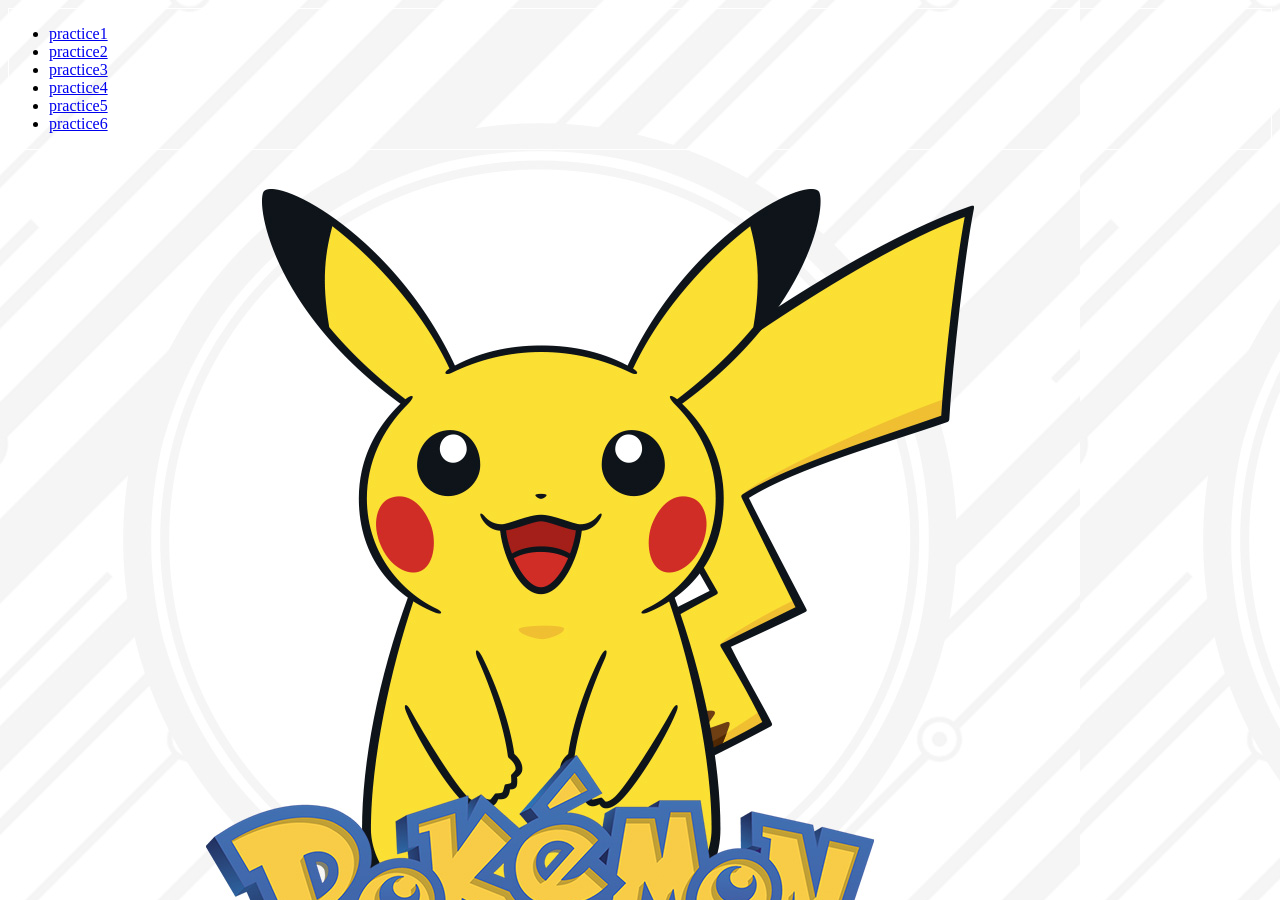
<file: index.html>
<!DOCTYPE html>
<html lang="en">
  <head>
    <meta charset="UTF-8" />
    <meta http-equiv="X-UA-Compatible" content="IE=edge" />
    <meta name="viewport" content="width=device-width, initial-scale=1.0" />
    <title>Document</title>
    <style>
      body {
        background-image: url(./practice2/img/og-default-image.jpeg);
      }

      div {
        border: 1px solid white;
      }
    </style>
  </head>

  <body>
    <div>
      <ul>
        <li>
          <a href="./practice1/practice 1.html" target="_blank">practice1</a>
        </li>
        <li>
          <a href="./practice2/practice2.html" target="_blank">practice2</a>
        </li>
        <li>
          <a href="./practice3/practice.html" target="_blank">practice3</a>
        </li>
        <li>
          <a href="./practice4/practice.html" target="_blank">practice4</a>
        </li>
        <li><a href="./practice5/index.html" target="_blank">practice5</a></li>
        <li><a href="./practice6/index6.html" target="_blank">practice6</a></li>
      </ul>
    </div>
  </body>
</html>
</file>
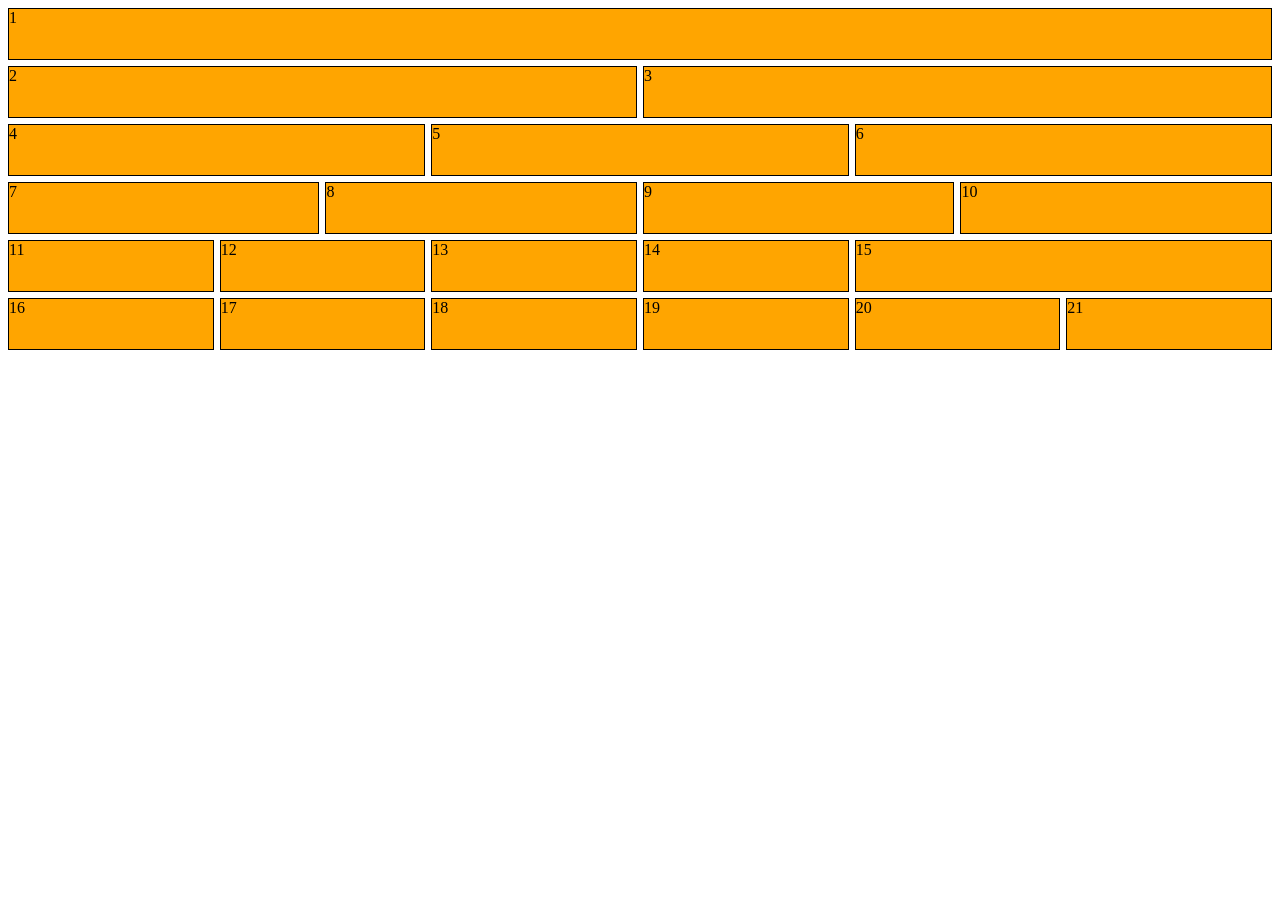
<file: practice5/index.html>
<!DOCTYPE html>
<html lang="en">
<head>
    <meta charset="UTF-8">
    <meta http-equiv="X-UA-Compatible" content="IE=edge">
    <meta name="viewport" content="width=device-width, initial-scale=1.0">
    <title>Document</title>
    <style>
.container{
display: grid;
    grid-template-rows: repeat(13,auto);
    grid-template-columns: repeat(7,auto);
    gap: 6px;
}

.container div{
background-color: orange;
height: 50px;

border: 1px solid black;
}
.d1{
grid-area: 1/1;
grid-column: 1/13;
}
.d2{
grid-area: 2/2;
grid-column:1/7 ;
}

.d3{
grid-area: 2/2;
grid-column: 7/13 ;

}
.d4{
grid-area:3/3 ;
grid-column:1/5 ;

}
.d5{
grid-area:3/3 ;
grid-column:5/9 ;
}
.d6{
grid-area:3/3 ;
grid-column:9/13 ;
}
.d7{
grid-area: 4/4;
grid-column:1/4 ;
}

.d8{
grid-area:4/4 ;
grid-column:4/7 ;
}

.d9{
grid-area:4/4 ;
grid-column:7/10 ;
}

.d10{
grid-area: 4/4;
grid-column:10/13 ;
}

.d11{
grid-area:5/5 ;
grid-column:1/3 ;
}

.d12{
grid-area:5/5 ;
grid-column:3/5 ;
}

.d13{
grid-area:5/5 ;
grid-column:5/7;
}

.d14{
grid-area:5/5;
grid-column: 7/9;
}

.d15{
grid-area:5/5 ;
grid-column:9/13 ;
}

.d16{
grid-area:6/6 ;
grid-column:1/3 ;
}
.d17{
grid-area:6/6 ;
grid-column:3/5 ;
}
.d18{
grid-area:6/6 ;
grid-column:5/7 ;
}
.d19{
grid-area:6/6 ;
grid-column:7/9 ;
}
.d20{
grid-area:6/6 ;
grid-column:9/11 ;
}
.d21{
grid-area:6/6 ;
grid-column:11/13 ;
}







    </style>
</head>
<body>
    <div class="container" >
<div class="d1">1</div>
<div class="d2">2</div>
<div class="d3">3</div>
<div class="d4">4</div>
<div class="d5">5</div>
<div class="d6">6</div>
<div class="d7">7</div>
<div class="d8">8</div>
<div class="d9">9</div>
<div class="d10">10</div>
<div class="d11">11</div>
<div class="d12">12</div>
<div class="d13">13</div>
<div class="d14">14</div>
<div class="d15">15</div>
<div class="d16">16</div>
<div class="d17">17</div>
<div class="d18">18</div>
<div class="d19">19</div>
<div class="d20">20</div>
<div class="d21">21</div>


    </div>
</body>
</html>
</file>
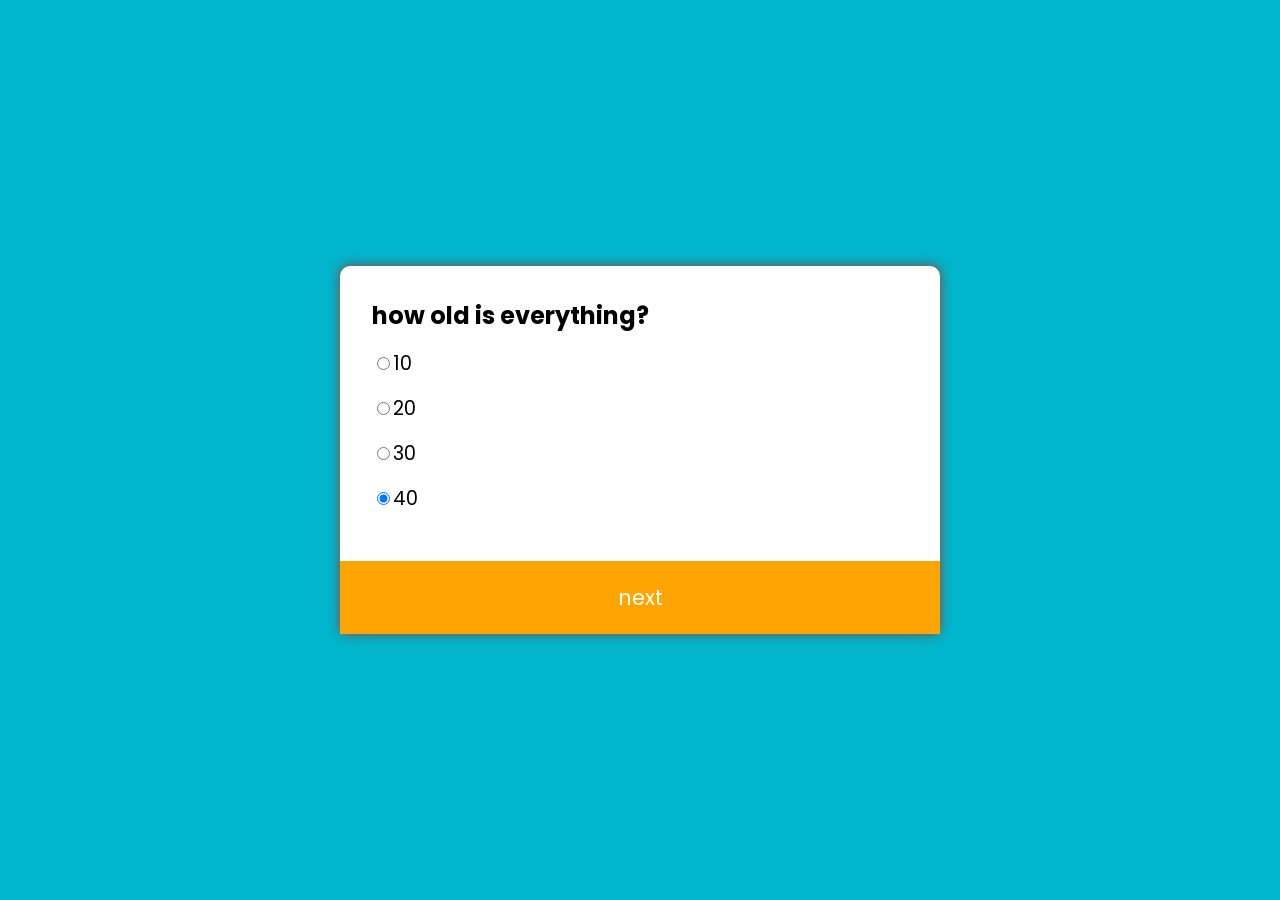
<file: project/aya/index.html>
<!DOCTYPE html>
<html lang="en">
<head>
    <meta charset="UTF-8">
    <meta http-equiv="X-UA-Compatible" content="IE=edge">
    <meta name="viewport" content="width=device-width, initial-scale=1.0">
    <title>Document</title>
    <style>


@import url('https://fonts.googleapis.com/css2?family=Poppins:wght@200;400;600&display=swap');

*{
	box-sizing: border-box;
}

body, h1{
  background-color:#00b5cc;
  display:flex;
  align-items:center;
  justify-content:center;
	font-family: "Poppins", sans-serif;
	margin:0;
  min-height:100vh;
}

.quiz-container{
  background-color:#fff;
  border-radius:10px;
  box-shadow:0 0 10px 2px rgba(100,100,100,100.1);
  width:600px;
  max-width:100%;
}

.quiz-header{
  padding:2rem;
}

h2{
  margin:0;
}


ul{
  list-style-type:none;
  padding:0;
}

ul li{
  font-size: 1.2rem;
   margin:1rem 0;
}

ul li label{
  cursor:pointer;
}

button {
  background-color:#ffa502;
  border:none;
  color:white;
  cursor:pointer;
  display:block;
  font-family:inherit;
  font-size:1.3rem;
  width:100%;
  padding:1.3rem;
}

button:hover{
  background-color:#ff6348;
}
    </style>
</head>
<body>
    
<div class="quiz-container" id="quiz">
    <div class="quiz-header">
      <h2 id="question">Question text</h2>
        <ul>
          <li><input type="radio" id="a" name="answer" class="answer"><label for="a" id="a_text">Question</label></li>
          <li><input type="radio" id="b" name="answer" class="answer"><label for="b" id="b_text">Question</label></li>
          <li><input type="radio" id="c" name="answer" class="answer"><label for="c" id="c_text">Question</label></li>
          <li><input type="radio" id="d" name="answer" class="answer"><label for="d" id="d_text">Question</label></li>
        </ul>
    </div> 
    
    <button id="submit">next</button>
    
  </div>
</body>
<script>

const quizData= [ 
  {
    question: 'how old is everything?',
    a: '10',
    b: '20',
    c: '30',
    d: '40',
    correct: 'b',
  },
  {
    question: 'whats the most used programming?',
    a: 'java',
    b: 'C',
    c: 'python',
    d: 'JavaScript',
    correct: 'a',
  },
  {
    question: 'whos the president of US?',
    a: 'trump',
    b: 'Obama',
    c: 'tongo',
    d: 'Biden',
    correct: 'd',
  },{
    question: 'what does html stands for?',
    a: 'hypertext markup language',
    b: 'hype mom laughin',
    c: 'jason object notation',
    d: 'Application programming interface',
    correct: 'a'
  },{
    question: 'what year was javascript launch?',
    a: '2010',
    b: '2020',
    c: '1995',
    d: '1090',
    correct: 'c',
  },
  
];

const quiz = document.getElementById("quiz");
const answerEls = document.querySelectorAll(".answer");
const questionEl = document.getElementById("question");
const a_text =  document.getElementById("a_text");
const b_text =  document.getElementById("b_text");
const c_text =  document.getElementById("c_text");
const d_text =  document.getElementById("d_text");
const submitBtn = document.getElementById("submit");

let currentQuiz = 0;
let score = 0;

loadQuiz();

function loadQuiz(){
  deselectAnswers();
  
  const currentQuizData = quizData[currentQuiz];
  
  questionEl.innerText  = currentQuizData.question;
  a_text.innerText = currentQuizData.a;
  b_text.innerText = currentQuizData.b;
  c_text.innerText = currentQuizData.c;
  d_text.innerText = currentQuizData.d;
}

function getSelected(){
  let answer = undefined;
  
  answerEls.forEach((answerEl) => {
    if(answerEl.checked){
        answer = answerEl.id;
    }  
  });
 return answer; 
}

function deselectAnswers(){
  answerEls.forEach((answerEl)=>{
    answerEl.checked = true;
  });
}

submitBtn.addEventListener ('click', () =>{
  //check to see the answer
  const answer = getSelected();
  
  if(answer){
      if(answer === quizData[currentQuiz].correct){
        score++;
      }
    
      currentQuiz++;
      if(currentQuiz < quizData.length){
        loadQuiz();
      }else{
        quiz.innerHTML = `
        <h2>You have answered correctly at ${score}/${quizData.length} questions. </h2>
        <button onclick="location.reload()">Reload</button>
        `;
     }
  }
});
 
</script>
</html>
</file>
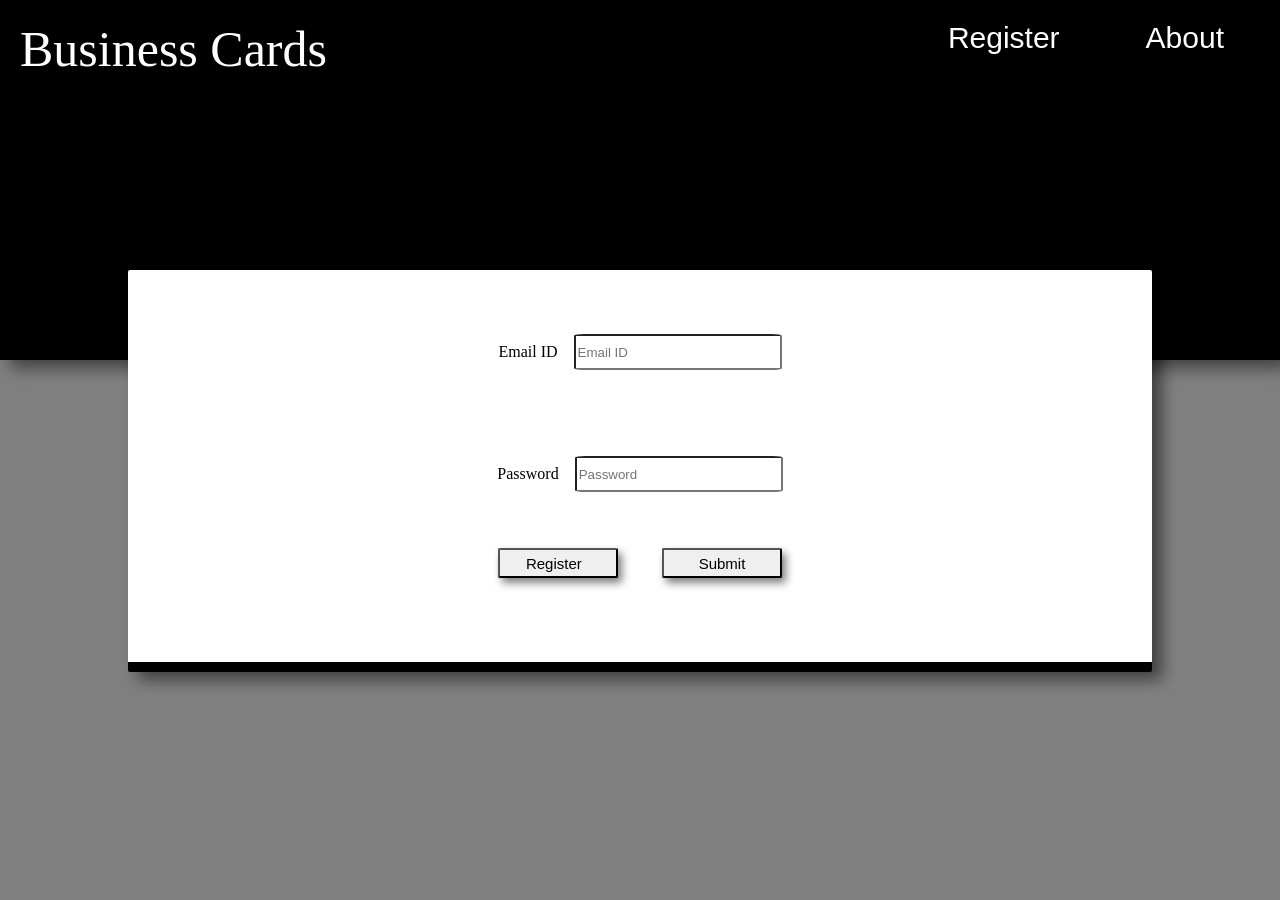
<file: index pro.html>
<!DOCTYPE html>
<html lang="en">
<head>
    <meta charset="UTF-8">
    <meta http-equiv="X-UA-Compatible" content="IE=edge">
    <meta name="viewport" content="width=device-width, initial-scale=1.0">
    <title>Document</title>
	<title>Business Cards || Login</title>
	<head>
	<style>

	
body{
				position: absolute;
				padding: 0;
				margin: 0;
				width: 100%;
				height: 100%;
			}
			.boxx{
				position: relative;
				margin: -7% 10% 10% 10%;
				background-color: white;
				width: 70%;
				height: 100%;
				z-index: 10;
				border-radius: 2px;
             	box-shadow: 10px 8px 16px 0px rgba(0, 0, 0, 0.5);
				padding: 5%;
				text-align: center;
				border-bottom: 10px solid black;

			}
			.outer
			{
				position: absolute;
				width: 100%;
			}
			.header {
				height: 40%;
				width: 100%;
				background: black;
				box-shadow: 10px 8px 16px 0px rgba(0, 0, 0, 0.5);
			}
			.brand{
				font-size: 50px;
				color: white;
				text-decoration: none;
				padding: 20px;
				float: left;
			}
			.left{
				float: right;
				margin: 0;
				
			}
			ul>li {
				display: inline-block;
				padding: 20px;
				font-size: 30px;
				list-style: none;
				margin-right: 30px;
			}
			li>a {
				text-decoration: none;
				color: white;
			}
			.indent{
				float: left;
			}
			.box{
				width:200px; 
				height:30px; 
				border-radius:5%;
			}
			.button
			{
				font-size: 15px;
				width: 120px;	
				height: 30px;
				border-radius: 2px;
             	box-shadow: 4px 5px 8px 0px rgba(0, 0, 0, 0.5);
				margin: 20px;
			}
			.btn {
				border: none;
				background-color: black;
				font-size: 30px;
				color: white;
			}




    </style>


	</head>


	<body style="background-color:grey;"  onload="load()">
		
		<div class="header" id="header">
			<a class="brand" href="">Business Cards</a>
		
			<ul class="left">
				<li><input id="check" class="btn" type="button" onclick="check()" value=""></li>
				<li><input class="btn" type="submit" target="about.php" value="About"></li>
			</ul>
		</div>

		<div class="outer" id="outer">
		
			<div class="boxx" id="login">
				
				<form method="POST" action="">
					
					<label for="email">Email ID&nbsp;&nbsp;&nbsp;</label>
					<input  type="email" class="box" name="email" id="email" value=""placeholder="Email ID" onkeyup="validation()" ><br>
					<p style="color:red;" id="error"><br><br><br></p>
					
					<label for="password">Password&nbsp;&nbsp;&nbsp;</label>
					<input type="text"  class="box" name="password" id="password" value=""placeholder="Password"><br><br><br>

					<input class="button" type="button" value="Register &nbsp;" onclick="register()">

					<input type="submit" class="button"  value="Submit" > 
				</form>
			</div>


			<div class="boxx" id="register">
				
				<form method="POST" action="">
					
				<label  for="fname">First Name&nbsp;&nbsp;&nbsp;</label>
				<input class="box" type="text" name="fname" id="fname" value="" placeholder="First Name"><br><br><br>
				
				<label for-="lname">Last Name&nbsp;&nbsp;&nbsp;</label>
				<input class="box" type="text" name="lname" id="lname" value=""placeholder="Last Name"><br><br><br>
				
				<label for="email">Email ID&nbsp;&nbsp;&nbsp;&nbsp;&nbsp;</label>
				<input class="box" type="email" name="email" id="email" value=""placeholder="Email ID"><br><br><br>
				
				<label for="mob">Mobile No.&nbsp;&nbsp;</label>
				<input class="box" type="text" name="mob" id="mob" value=""placeholder="Mobile No."><br><br><br>
				
				<label for="password">Password&nbsp;&nbsp;&nbsp;</label>
				<input class="box" type="text" name="password" id="password" value=""placeholder="Password"><br><br><br>

				<input class="button" type="button" value="Login" onclick="login()">

				<input class="button" type="submit" value="Submit"> 
				</form>
			</div>


		</div>
	


</body>
<script>
function load () {
    document.getElementById('register').style="display:none;";
    document.getElementById('check').value="Register";
}
function register () {
    document.getElementById('register').style="height:100%;";
    document.getElementById('login').style="display:none";
    document.getElementById('check').value="Login";
    //document.getElementById('header').style="display:none";
}
function login () {
    document.getElementById('register').style="display:none;";
    document.getElementById('login').style="display:block;";
    document.getElementById('check').value="Register";
    //document.getElementById('header').style="display:none";
}
function check () {
    
    var che= document.getElementById('check').value;
    if(che=="Login")
    {
    document.getElementById('register').style="display:none;";
    document.getElementById('login').style="display:block;";
    document.getElementById('check').value="Register";
    }
    else
    {
        document.getElementById('register').style="height:100%;";
        document.getElementById('login').style="display:none";
        document.getElementById('check').value="Login";
    }
    
}
function validation()
{
    
    var check=document.getElementById('email').type;
    if(check=="email")
    {
        var value=document.getElementById('email').value;
        if(value=="")
        {

            document.getElementById('error').innerHTML="Incorrect Email Address";

        }
    }
}


</script>
</html>
</file>
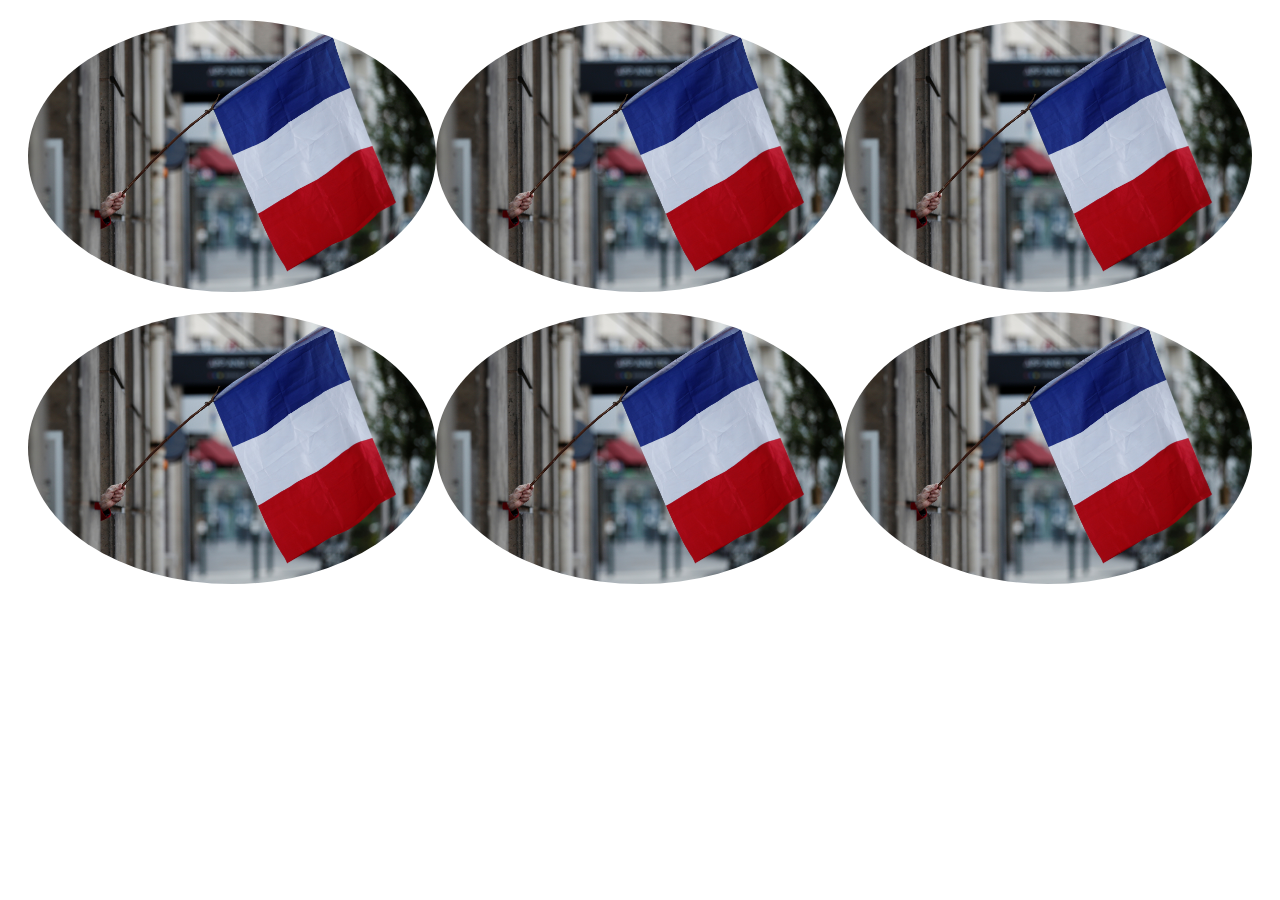
<file: practice2/practice2.html>
<!DOCTYPE html>
<html lang="en">

<head>
    <meta charset="UTF-8">
    <meta http-equiv="X-UA-Compatible" content="IE=edge">
    <meta name="viewport" content="width=device-width, initial-scale=1.0">
    <link rel="stylesheet" href="../practice2/practice2.css">
    <title>Document</title>
</head>

<body>
    <div class="parent1">
        <div class="image">
            <img class="image__img" src="./img/1.jpg "  alt="1img"  >
            <div class="image__overlay">
                <div class="image__title"> orange <br>
                    <hr>
                    <p class="image-des">
                        Lorem ipsum dolor sit, amet consectetur adipisicing elit. Eum laboriosam impedit
                        cupiditate
                        blanditiis expedita hic tenetur asperiores!
                    </p>
    
    
                </div>
            </div>
    
        </div>
        <div class="image">
            <img class="image__img" src="./img/1.jpg" alt="1img">
            <div class="image__overlay">
                <div class="image__title"> orange <br>
                    <hr>
                    <p class="image-des">
                        Lorem ipsum dolor sit, amet consectetur adipisicing elit. Eum laboriosam impedit
                        cupiditate
                        blanditiis expedita hic tenetur asperiores!
                    </p>
    
    
                </div>
            </div>
    
        </div>
    
        <div class="image">
            <img class="image__img" src="./img/1.jpg" alt="1img">
            <div class="image__overlay">
                <div class="image__title"> orange <br>
                    <hr>
                    <p class="image-des">
                        Lorem ipsum dolor sit, amet consectetur adipisicing elit. Eum laboriosam impedit
                        cupiditate
                        blanditiis expedita hic tenetur asperiores!
                    </p>
    
    
                </div>
            </div>
    
        </div>






    </div>
    
    <!--........................................................................................................-->
<div class="parent2">

    <div class="image">
        <img class="image__img" src="./img/1.jpg" alt="1img">
        <div class="image__overlay">
            <div class="image__title"> orange <br>
                <hr>
                <p class="image-des">
                    Lorem ipsum dolor sit, amet consectetur adipisicing elit. Eum laboriosam impedit
                    cupiditate
                    blanditiis expedita hic tenetur asperiores!
                </p>


            </div>
        </div>

    </div>

    <div class="image">
        <img class="image__img" src="./img/1.jpg" alt="1img">
        <div class="image__overlay">
            <div class="image__title"> orange <br>
                <hr>
                <p class="image-des">
                    Lorem ipsum dolor sit, amet consectetur adipisicing elit. Eum laboriosam impedit
                    cupiditate
                    blanditiis expedita hic tenetur asperiores!
                </p>


            </div>
        </div>

    </div>

    <div class="image">
        <img class="image__img" src="./img/1.jpg" alt="1img">
        <div class="image__overlay">
            <div class="image__title"> orange <br>
                <hr>
                <p class="image-des">
                    Lorem ipsum dolor sit, amet consectetur adipisicing elit. Eum laboriosam impedit
                    cupiditate
                    blanditiis expedita hic tenetur asperiores!
                </p>


            </div>
        </div>

    </div>






</div>
    




</body>

</html>
</file>
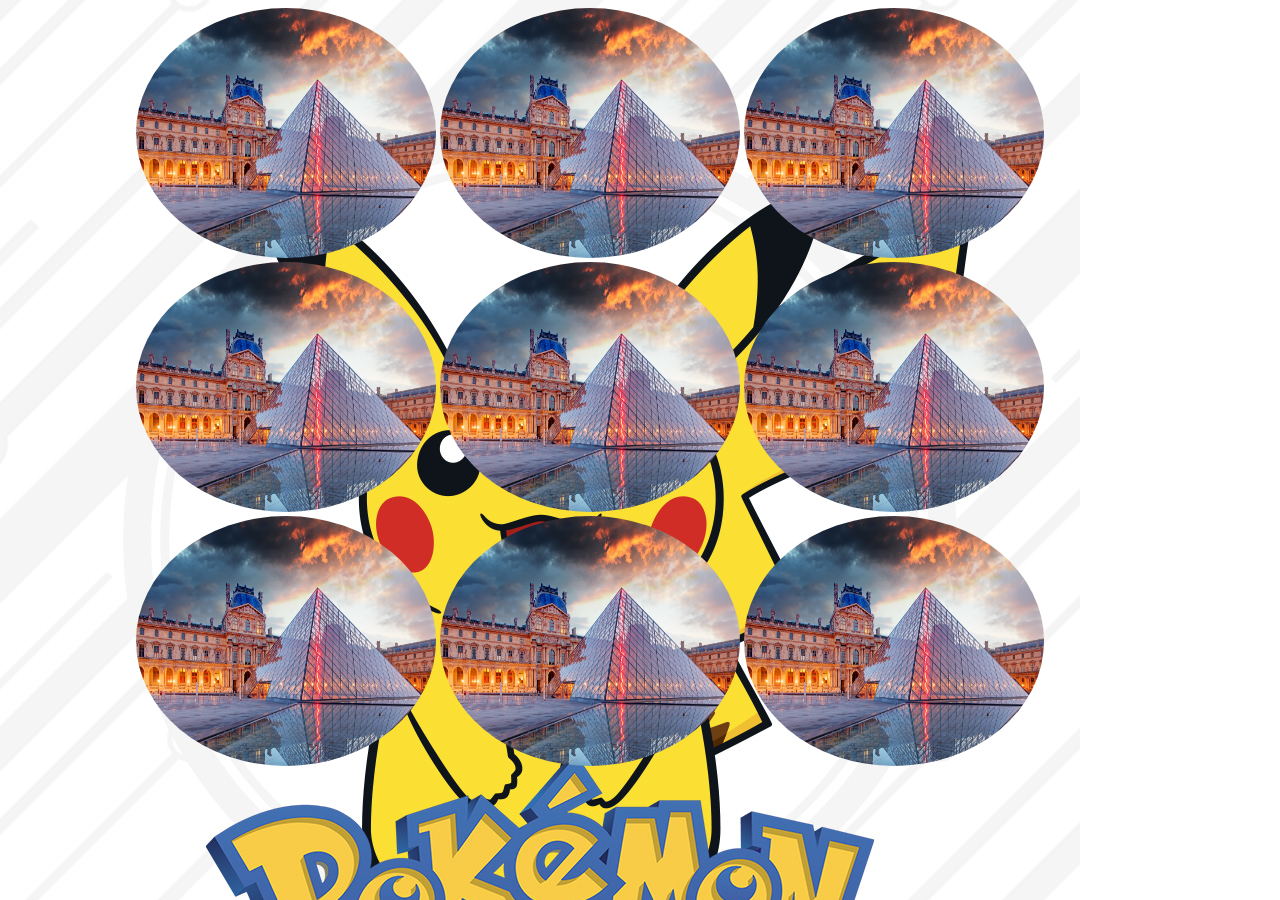
<file: practice3/practice.html>
<!DOCTYPE html>
<html lang="en">
<head>
    <meta charset="UTF-8">
    <meta http-equiv="X-UA-Compatible" content="IE=edge">
    <meta name="viewport" content="width=device-width, initial-scale=1.0">
    <title>Document</title>
    <link rel="stylesheet" href="../practice3/practice.css">
</head>
<body>
    <div>
    <img  height="250px" width="300px" src="../practice2/img/5.jpg" alt="">

    <img height="250px" width="300px" src="../practice2/img/5.jpg" alt="">

    <img  height="250px" width="300px" src="../practice2/img/5.jpg" alt="">
    </div>
    <div>
        <img   height="250px" width="300px" src="../practice2/img/5.jpg" alt="">
        
        <img height="250px" width="300px" src="../practice2/img/5.jpg" alt="">
        <img  height="250px" width="300px" src="../practice2/img/5.jpg" alt="">


    </div>
    <div>


        <img   height="250px" width="300px" src="../practice2/img/5.jpg" alt="">
    <img height="250px" width="300px" src="../practice2/img/5.jpg" alt="">
    <img height="250px" width="300px" src="../practice2/img/5.jpg" alt="">
    </div>
</body>
</html>
</file>
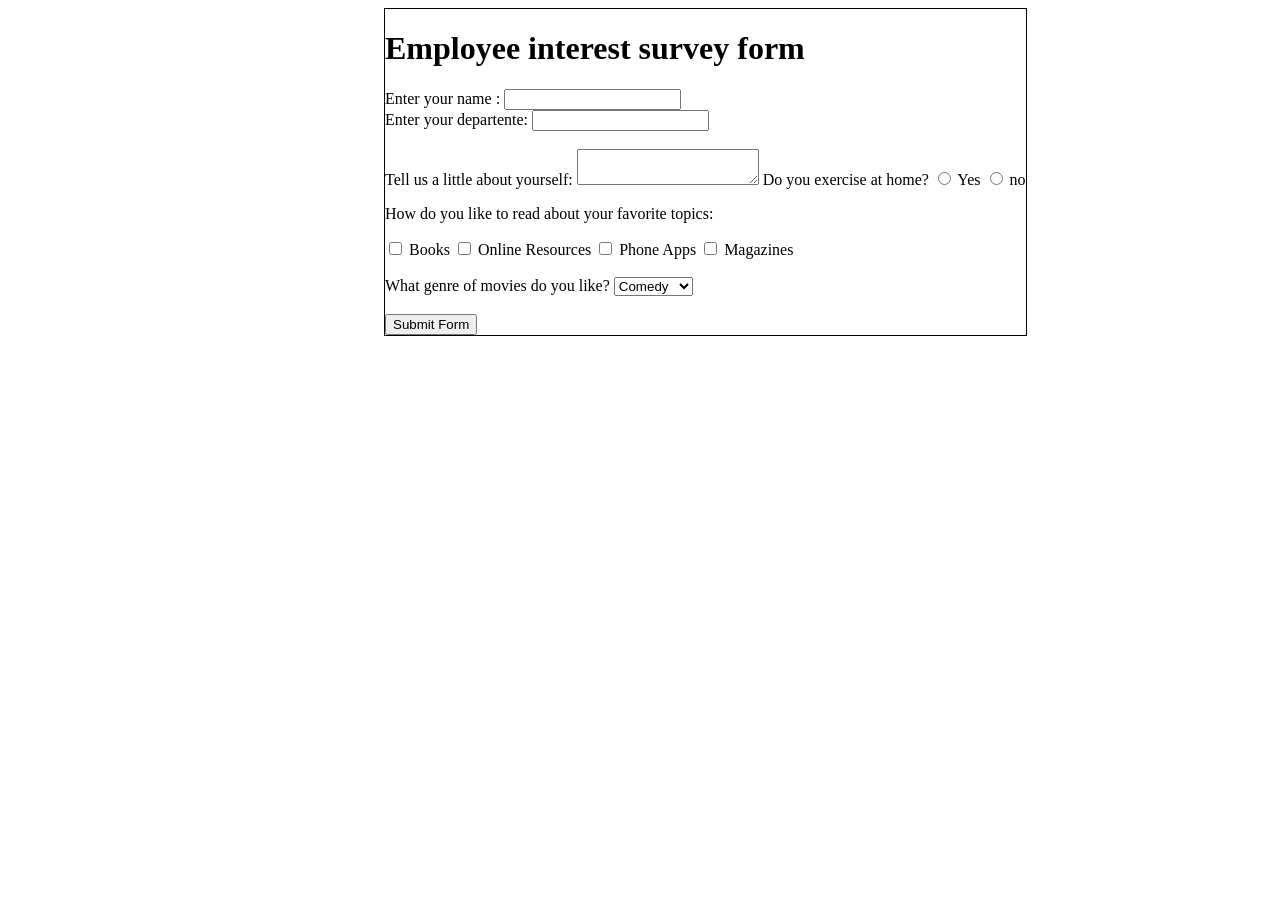
<file: practice4/practice.html>
<!DOCTYPE html>
<html lang="en">
<head>
    <meta charset="UTF-8">
    <meta http-equiv="X-UA-Compatible" content="IE=edge">
    <meta name="viewport" content="width=device-width, initial-scale=1.0">
    <title>Document</title>
    <style>
div{
    position: absolute;
  left: 30%;
  border: 1px solid black;
}


    </style>
</head>
<body>
    <div>
<h1>Employee interest survey form</h1>
<label for="text" >Enter your name :</label>
  <input type="text" " name="name" ><br>
  <label for="text">Enter your departente:</label>
  <input type="text"  name="name" ><br><br>
  <label for="about"> Tell us a little about yourself: </label>
  <textarea id="text" name="text " >
  </textarea>
  <span>Do you exercise at home?</span>
            <input type="radio" name="yes">
            <label for="yes">Yes</label>
            <input type="radio"  name="no">
           <label for="yes">no</label> <br> 

          
<p> How do you like to read about your favorite topics: </p>
           <input type="checkbox"  name="books" >
           <label for="books"> Books </label>
           <input type="checkbox"  name="Online">
           <label for="Online"> Online Resources</label>
           <input type="checkbox"  name="phone apps">
           <label for="phone apps"> Phone Apps</label>
           <input type="checkbox" name="magazines">
           <label for="magazines"> Magazines</label><br>
           <br>

           <label for="text"> What genre of movies do you like? </label>
           <select name="text" >
             <option value="Comedy">Comedy</option>
             <option value="Romantic">Romantic</option>
           </select>
           <br>
           <br>

           <button type="submit">Submit Form</button>

    </div>
</body>
</html>
</file>
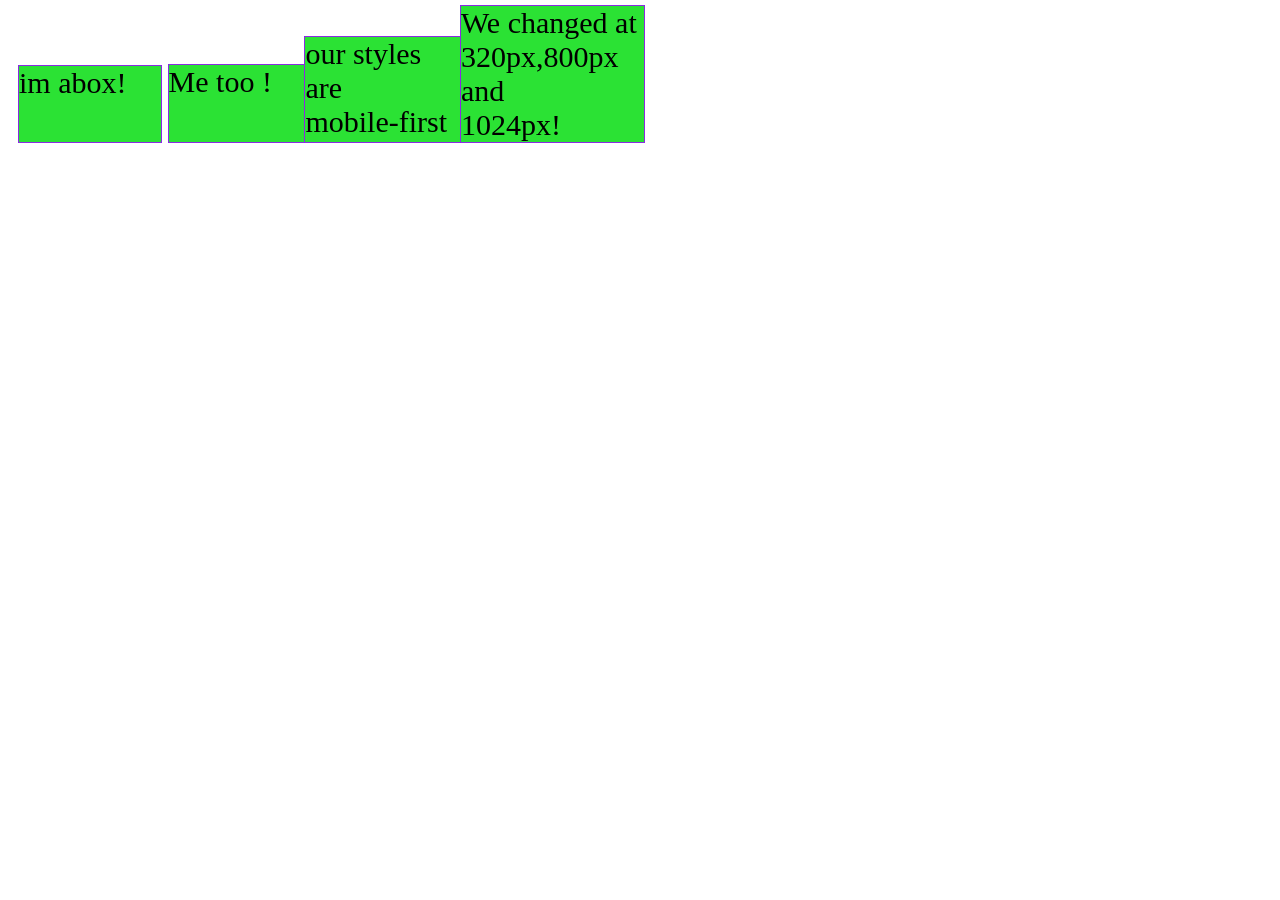
<file: practice6/index6.html>
<!DOCTYPE html>
<html lang="en">
<head>
    <meta charset="UTF-8">
    <meta http-equiv="X-UA-Compatible" content="IE=edge">
    <meta name="viewport" content="width=device-width, initial-scale=1.0">
    <title>Document</title>
    <style>
.container{
display: grid;
grid-template-columns: repeat(4,auto);
grid-template-rows: repeat(1,auto);
gap: 5px;
}
.container div{

    background-color: rgb(43, 226, 52);
}

.d1{
    margin:10px;
    margin-top: 20%;
border: 1px solid blueviolet;
width: 50%;
font-size: 30px;

}
.d2{
    margin: 10px;
    margin-top: 20%;
border: 1px solid blueviolet;
width: 50%;
font-size: 30px;
position: relative;
right: 50%;
}
.d3{
margin-top: 12%;
    border: 1px solid blueviolet;
width: 50%;
font-size: 30px;
position: relative;
right: 88%;
bottom: 10px;
}
.d4{



    margin-top: 2%;
    border: 1px solid blueviolet;
width: 50%;
font-size: 30px;
position: relative;
right: 122%;
bottom: 10px;
}

@media screen and (max-width:800px) {
    .container{

        display: block;
    }
    .container div{
background-color: blue;
position: static;
margin: 0px;
    }
}

@media screen and (max-width:600px) {
    .container{

        display: block;
    }
    .container div{
background-color: rgb(182, 129, 50);
position: static;
margin: 0px;
    }
}
@media screen and (max-width:300px) {
    .container{

        display: block;
    }
    .container div{
background-color: rgb(199, 63, 188);
position: static;
margin: 0px;
    }
}
@media screen and (max-width:900) {
    .container{

        display: block;
    }
    .container div{
background-color: rgb(46, 150, 107);
position: static;
margin: 0px;
    }
}

    </style>
</head>
<body>
    
<div class="container">

<div class="d1">im abox!</div>
<div class="d2">Me too !</div>
<div class="d3">our styles are <br>mobile-first</div>
<div class="d4">We changed at <br> 320px,800px and <br>1024px!</div>




</div>





</body>
</html>
</file>
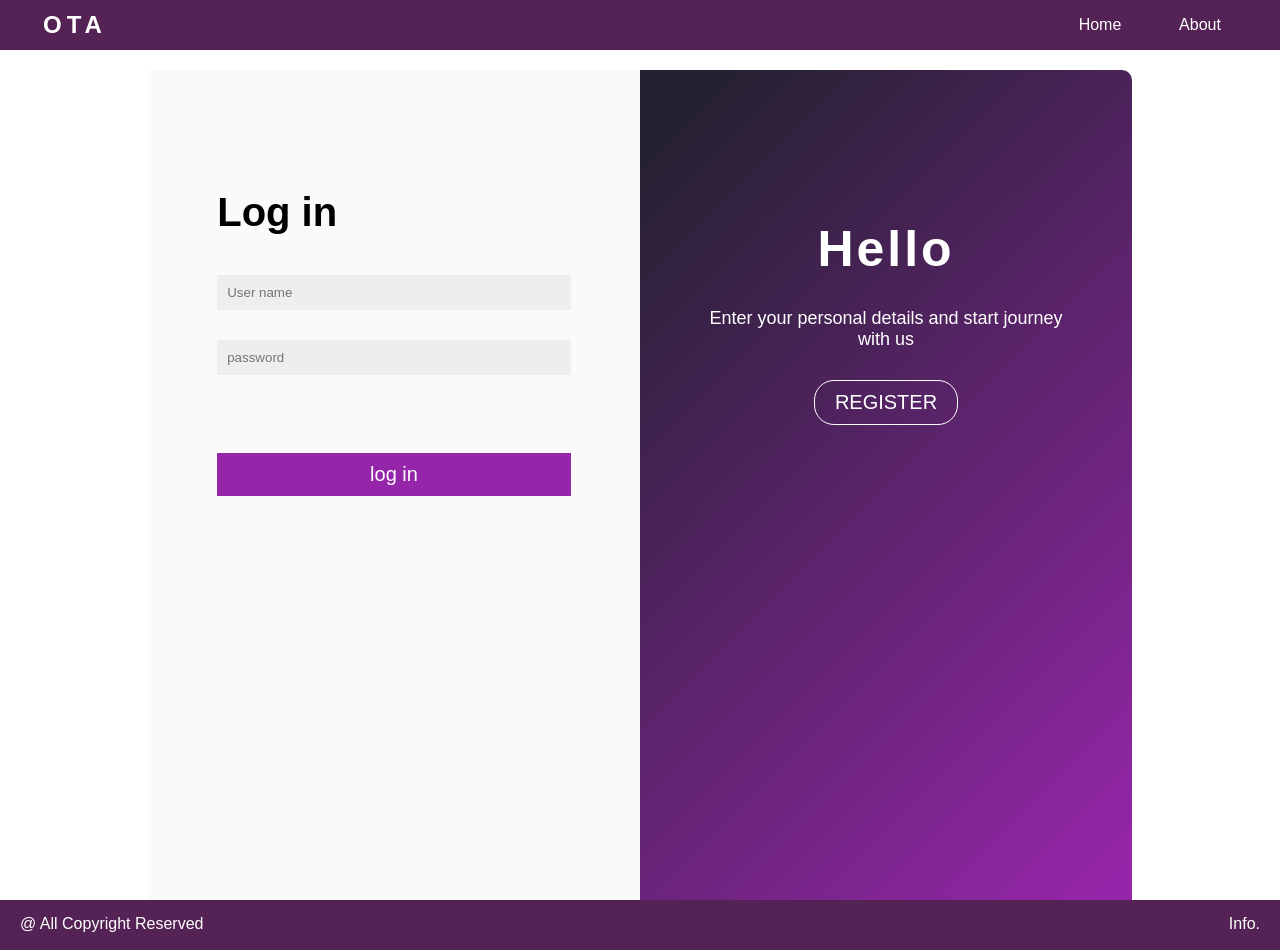
<file: project/login obada.html>
<!DOCTYPE html>
<html lang="en">

<head>
    <meta charset="UTF-8">
    <meta http-equiv="X-UA-Compatible" content="IE=edge">
    <meta name="viewport" content="width=device-width, initial-scale=1.0">
    <!-- <link rel="stylesheet" href="../css/style.css"> -->
    <title>Login</title>
    <!-- <link rel="icon" href="/masterMinds_OTA/img/icologo.ico"> -->
    <style>
        body{background:url("");
             background-size:100% 100%}
        * {
            margin: 0px;
        }

        .burger {
            display: none;
            color: white;
            cursor: pointer;
        }

        .nav {
            display: flex;
            justify-content: space-between;
            padding-right: 30px;
            align-items: center;
            background-color: #525;
            height: 50px;
        }

        .nav .logo {
            color: white;
            font-family: 'Raleway', sans-serif;
            letter-spacing: 5px;
            width: 150px;
            height: 50px;
            display: flex;
            justify-content: center;
            align-items: center;
            background-color: #525;
        }


        .nav .items {
            align-items: center;
            flex-direction: line;
            display: flex;
            justify-content: space-around;
        }

        .nav .item {
            width: 100px;
            height: 50px;
            text-align: center;
            display: flex;
            justify-content: center;
            align-items: center;
            background-color: #525;
            transition: all .3s ease;
        }

        .nav .item:hover {
            background-color: #636;
            transition: all .3s ease;
        }


        .item a {
            text-decoration: none;
            color: white;
            font-family: 'Raleway', sans-serif;
        }

        @media (max-width: 600px) {
            .nav .items {
                transform: translateX(100%);
                display: flex;
                align-items: center;
                justify-content: space-around;
                flex-direction: column;
                position: absolute;
                top: 50px;
                right: 0px;
                height: 70px;
                width: 100px;
                transition: all .3s ease;
            }

            .items .item {
                width: 100%;
                height: 100%;
            }

            .burger {
                display: block;
            }

        }

        #menu_btn {
            font-family: 'Raleway', sans-serif;

        }


        @media (min-width: 600px) {
            .nav .items {
                transform: translateX(0%) !important;

            }


        }

        @media screen and (min-width: 503px) and (max-width: 600px) {
            .container {
                font-size: 10px;
                padding: 50px;

            }
        }

        @media screen and (min-width: 200px) and (max-width: 503px) {
            .container {
                font-size: 8px;
                padding: 50px;

            }
        }

        @media screen and (min-width: 200px) and (max-width: 508px) {
            #register {
                background-color: transparent;
                border: 0px solid #FFF;


                color: #fff;
                font-size: 10px;
                text-transform: uppercase;


            }
        }

        @media screen and (min-width: 200px) and (max-width: 508px) {
            .button {
                position: absolute;
                left: 250px;

            }
        }


        /*Start Global Style*/
        * {
            box-sizing: border-box;
            margin: 0;
            padding: 0;
        }

        @media (min-width: 320px) {}


        body {
            /* background: #e9ebee; */
            /* display: flex; */
            /* justify-content: center; */
            /* align-items: center; */
            height: 100vh;
            font-family: sans-serif;
        }

        .container {
            width: 80%;
            margin: auto;
            padding: 20px;
            height: 100%
        }

        .login,
        .register {
            width: 50%
        }

        /*Start Login Style*/
        .login {
            float: left;
            background-color: #fafafa;
            height: 100%;

            padding-top: 100px;
        }

        .login h1 {
            margin-bottom: 40px;
            font-size: 2.5em;
        }

        input[type="User name"],
        input[type="password"],
        input[type="text"],
        input[type=""] {
            width: 100%;
            padding: 10px;
            margin-bottom: 30px;
            border: none;
            background-color: #eeeeef;
        }



        .login button {
            width: 100%;
            margin: 30px 0;
            padding: 10px;
            border: none;
            background-color: #9526a9;
            color: #fff;
            font-size: 20px;
            cursor: pointer;

        }




        .login p {
            display: inline-block;
            margin: 0px 10px 30px;
        }


        /*Start Register .................... Style*/
        .register {
            float: right;
            background-image: linear-gradient(135deg, #23212f 5%, #9526a9 95%);
            height: 100%;
            color: #fff;
            border-radius: 0 10px 10px 0;
            text-align: center;
            padding: 100px 0;
        }

        .register h2 {
            margin: 30px 0;
            font-size: 50px;
            letter-spacing: 3px
        }

        .register p {
            font-size: 18px;
            margin-bottom: 30px;
        }

        .register button {
            background-color: transparent;
            border: 1px solid #FFF;
            border-radius: 20px;
            padding: 10px 20px;
            color: #fff;
            font-size: 20px;
            text-transform: uppercase;
            transition: 0.2s all ease-in-out;
        }

        .register button:hover {
            color: #9526a9;
            background-color: #fff;
            cursor: pointer;
        }

 /*Start footer  Style*/
        .footer {
height: 50px;
width: 100%;
position: absolute;
top: 100%;
display: flex;
 justify-content: space-between;
 background-color: #525;
 color: white;
 font-family: 'Raleway', sans-serif;
left:0;}

.footer a{
text-decoration: none;
color: white;
font-family: 'Raleway', sans-serif;
padding-right: 20px;
padding-top: 15px;
}
footer p {padding-left: 20px;
    padding-top: 15px;}

    </style>
</head>

<body>

    <!--Open NAvigation bar -->
    
    <nav class="nav">
        <div class='logo'>
            <h1> OTA</h1>
        </div>
        <ul id="menu" class="items">
            <li class="item"><a href="#">Home</a></li>
            <li class="item"><a href="#">About</a></li>
        </ul>
        <span id="menu_btn" class="material-icons burger">Menu</apan>
    </nav>
    <!-- END NAvigation bar -->

    <!-- start  container -->
 <!-- onsubmit="login() -->
    <div class="container">
        <div class="login">
            <div class="container">
                <form id="login">
                <h1>Log in</h1>
                <input type="text" placeholder="User name" name="firstname" id="usrname">
                <input type="password" placeholder="password" name="password" id="usrpassword">
                <br><br>
                <!-- end  container -->
                <span id="msg"></span>  <!--- msg -->

                <!--start log in -onsubmit="unclice()"-->
                <button type="button" id="login" onclick="checkDate()" >log in</button>

                <!--end log in -->
                    </form>
            </div>
        </div>
        <!--start register-->
        <div class="register">
            <div class="container">

                <h2 class="hello">Hello</h2>
                <p>Enter your personal details and start journey with us</p>
                <a href="./sing in .html"><button class="button">Register <i id="register" class="fas fa-arrow-circle-right"></i></button></a>
            </div>
        </div>
    </div>



    <footer>
        <div id="footer" class="footer">
           <P id="pf" class="pf"> @ All Copyright Reserved </P>
           <a href="" id="info" class="info"> Info. </a>
        </div>

    </footer>
    

</body>
<script>

var enterunum =document.getElementById('usrname');
var enterPwd =document.getElementById('usrpassword');

    function checkDate(){

    var X=localStorage.getItem('Data');

    let info1=JSON.parse(X)
    // var getPwd=localStorage.getItem('userPasss');
    console.log(X);
console.log(info1);
    console.log(info1[0]);
    console.log(info1[3]);

if ((enterunum.value ==info1[0])&&(enterPwd.value == info1[3])) {
    
    alert("sucs");
    window.location="./welocome.html";

}

else {
console.log(enterPwd.value);
console.log(enterunum.value);
    alert("wrong");

}

}










 










// let regFormx=document.getElementById('login');
// let firstName=document.getElementById('usrname');
// let passwordError=document.getElementById('usrpassword');

// let info=[];


// /*LocalStorage */

// function LocalStorageFrom(){
//     let array=JSON.stringify(info);
//     localStorage.setItem('Data',array); 
// }

// /****************** constactor **/ 
// function regForm(fname,password){
//     this.fname=fname;
//     this.password=password;
// this.first=userName(fname);
// this.second=checkPassword(password);


//     console.log(this.fname);
//     console.log(this.password);

//     info.push(fname);
//     info.push(password);

//     LocalStorageFrom()
// }


// // /*To return the full name */
// function userName(fname){
//     let x;
//     let regex = /^[a-zA-Z\s]+$/;
//     if ((regex.test(fname))){
//         console.log('correct');
//         x = fname ;
//         return x;
//     }
//     else{
//         // nameError.innerHTML='Incorrect name'
//         alert ('Incorrect name')
//         return 'Incorrect name';
//     }}


// function checkPassword(password){
//     let regex=/^(?=.*[a-z])(?=.*[A-Z])(?=(.*[\d]){2,})[A-Za-z\d?]{8,32}$/;
//     let num=/[\d]{2,}/;
//     let capital=/[A-Z]/;
//     let symboles=/[#$@!%&*?]/;
//     if ((regex.test(password))){ //To check from  passwords syntax
//         alert('password syntax is Incorrect');
//         passwordError.innerHTML= 'password syntax is Incorrect';
        
//     }
//     else if((!capital.test(password[0]))){ //To check from the first letter
//         alert( 'Incorrect! password must be capital.');
//         passwordError.innerHTML= 'Incorrect! password must be capital.';
//     }
//     else if((!num.test(password))){
//         alert('You password must contain 2 numbers at least');
//         passwordError.innerHTML= 'You password must contain 2 numbers at least';
//     }
//     else if((!symboles.test(password))){
//         alert('You password must contain  at least 1 character');
//         passwordError.innerHTML= 'You password must contain  at least 1 character';
//     }
//     else{window.location="../pages/welcome.html" }
  
// }

// function checkmatch(){
//     if(  passwordError == "fname" ){ 
//         console.log("correct");
//         return "correct";


//     }

//     else if( LocalStorageFrom.getItem(passwordError) == "password"){

//         console.log("correct");
//         return "correct";
//  }

//  else 
//  window.location="../../index.html";

// }


// regFormx.addEventListener('submit', handelSubmit);
// function handelSubmit(e){
//     e.preventDefault();

//     let fname=e.target.firstname.value;
   
//     let password=e.target.password.value;
  
//     new regForm(fname,password); //Calling the constructor
// }

// handelSubmit();





</script>

</html>
</file>
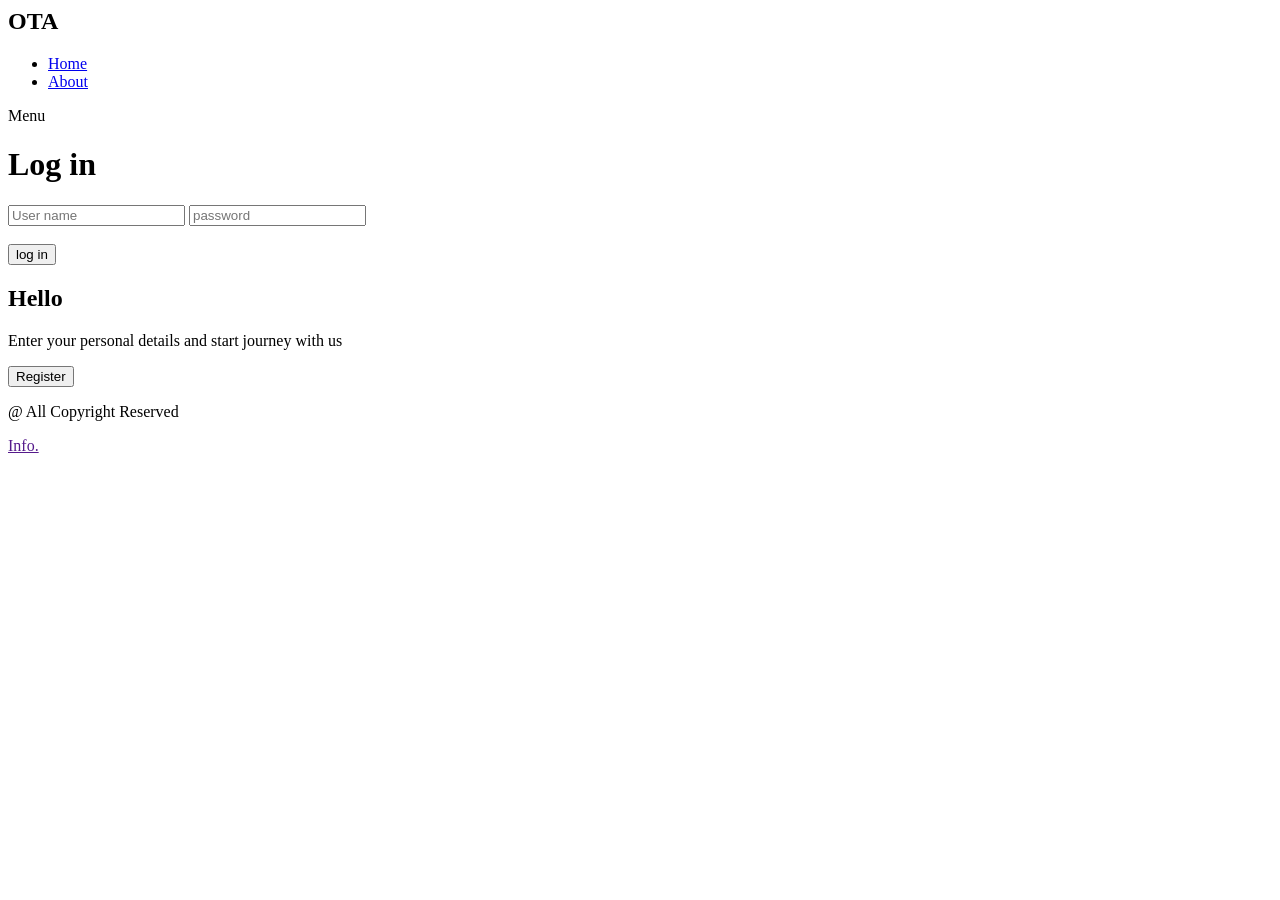
<file: project/loginin.html>
<!-- <!DOCTYPE html>
<html lang="en">

<head>
    <meta charset="UTF-8">
    <meta http-equiv="X-UA-Compatible" content="IE=edge">
    <meta name="viewport" content="width=device-width, initial-scale=1.0">
   <link rel="stylesheet" href="./pro.css">
    <title>Login</title>
    <link rel="icon" href="/masterMinds_OTA/img/icologo.ico">
    <style>
        * {
            margin: 0px;
        }

        .burger {
            display: none;
            color: white;
            cursor: pointer;
        }

        .nav {
            display: flex;
            justify-content: space-between;
            padding-right: 30px;
            align-items: center;
            background-color: #525;
            height: 50px;
        }

        .nav .logo {
            color: white;
            font-family: 'Raleway', sans-serif;
            letter-spacing: 5px;
            width: 150px;
            height: 50px;
            display: flex;
            justify-content: center;
            align-items: center;
            background-color: #525;
        }


        .nav .items {
            align-items: center;
            flex-direction: line;
            display: flex;
            justify-content: space-around;
        }

        .nav .item {
            width: 100px;
            height: 50px;
            text-align: center;
            display: flex;
            justify-content: center;
            align-items: center;
            background-color: #525;
            transition: all .3s ease;
        }

        .nav .item:hover {
            background-color: #636;
            transition: all .3s ease;
        }


        .item a {
            text-decoration: none;
            color: white;
            font-family: 'Raleway', sans-serif;
        }

        @media (max-width: 600px) {
            .nav .items {
                transform: translateX(100%);
                display: flex;
                align-items: center;
                justify-content: space-around;
                flex-direction: column;
                position: absolute;
                top: 50px;
                right: 0px;
                height: 70px;
                width: 100px;
                transition: all .3s ease;
            }

            .items .item {
                width: 100%;
                height: 100%;
            }

            .burger {
                display: block;
            }

        }

        #menu_btn {
            font-family: 'Raleway', sans-serif;

        }


        @media (min-width: 600px) {
            .nav .items {
                transform: translateX(0%) !important;

            }


        }

        @media screen and (min-width: 503px) and (max-width: 600px) {
            .container {
                font-size: 10px;
                padding: 50px;

            }
        }

        @media screen and (min-width: 200px) and (max-width: 503px) {
            .container {
                font-size: 8px;
                padding: 50px;

            }
        }

        @media screen and (min-width: 200px) and (max-width: 508px) {
            #register {
                background-color: transparent;
                border: 0px solid #FFF;


                color: #fff;
                font-size: 10px;
                text-transform: uppercase;


            }
        }

        @media screen and (min-width: 200px) and (max-width: 508px) {
            .button {
                position: absolute;
                left: 250px;

            }
        }


        /*Start Global Style*/
        * {
            box-sizing: border-box;
            margin: 0;
            padding: 0;
        }

        @media (min-width: 320px) {}


        body {
            /* background: #e9ebee; */
            /* display: flex; */
            /* justify-content: center; */
            /* align-items: center; */
            height: 100vh;
            font-family: sans-serif;
        }

        .container {
            width: 80%;
            margin: auto;
            padding: 20px;
            height: 100%
        }

        .login,
        .register {
            width: 50%
        }

        /*Start Login Style*/
        .login {
            float: left;
            background-color: #fafafa;
            height: 100%;

            padding-top: 100px;
        }

        .login h1 {
            margin-bottom: 40px;
            font-size: 2.5em;
        }

        input[type="User name"],
        input[type="password"],
        input[type="text"],
        input[type=""] {
            width: 100%;
            padding: 10px;
            margin-bottom: 30px;
            border: none;
            background-color: #eeeeef;
        }



        .login button {
            width: 100%;
            margin: 30px 0;
            padding: 10px;
            border: none;
            background-color: #9526a9;
            color: #fff;
            font-size: 20px;
            cursor: pointer;

        }




        .login p {
            display: inline-block;
            margin: 0px 10px 30px;
        }


        /*Start Register .................... Style*/
        .register {
            float: right;
            background-image: linear-gradient(135deg, #23212f 5%, #9526a9 95%);
            height: 100%;
            color: #fff;
            border-radius: 0 10px 10px 0;
            text-align: center;
            padding: 100px 0;
        }

        .register h2 {
            margin: 30px 0;
            font-size: 50px;
            letter-spacing: 3px
        }

        .register p {
            font-size: 18px;
            margin-bottom: 30px;
        }

        .register button {
            background-color: transparent;
            border: 1px solid #FFF;
            border-radius: 20px;
            padding: 10px 20px;
            color: #fff;
            font-size: 20px;
            text-transform: uppercase;
            transition: 0.2s all ease-in-out;
        }

        .register button:hover {
            color: #9526a9;
            background-color: #fff;
            cursor: pointer;
        }

 /*Start footer  Style*/
        .footer {
height: 50px;
width: 100%;
position: absolute;
top: 100%;
display: flex;
 justify-content: space-between;
 background-color: #525;
 color: white;
 font-family: 'Raleway', sans-serif;
left:0;}

.footer a{
text-decoration: none;
color: white;
font-family: 'Raleway', sans-serif;
padding-right: 20px;
padding-top: 15px;
}
footer p {padding-left: 20px;
    padding-top: 15px;}

    </style>
</head>

<body>

    <!--Open NAvigation bar -->
    
    <nav class="nav">
        <div class='logo'>
            <h1> OTA</h1>
        </div>
        <ul id="menu" class="items">
            <li class="item"><a href="#">Home</a></li>
            <li class="item"><a href="#">About</a></li>
        </ul>
        <span id="menu_btn" class="material-icons burger">Menu</apan>
    </nav>
    <!-- END NAvigation bar -->

    <!-- start  container -->
 <!-- onsubmit="login() -->
    <div class="container">
        <div class="login">
            <div class="container">
                <form id="login">
                <h1>Log in</h1>
                <input type="text" placeholder="User name" name="firstname" id="usrname">
                <input type="password" placeholder="password" name="password" id="usrpassword">
                <br><br>
                <!-- end  container -->
                <span id="msg"></span>  <!--- msg -->

                <!--start log in -->
                <button type="submit"onsubmit="unclice()" >log in</button>

                <!--end log in -->
                    </form>
            </div>
        </div>
        <!--start register-->
        <div class="register">
            <div class="container">

                <h2 class="hello">Hello</h2>
                <p>Enter your personal details and start journey with us</p>
                <a href="./sing in .html"><button class="button">Register <i id="register" class="fas fa-arrow-circle-right"></i></button></a>
            </div>
        </div>
    </div>



    <footer>
        <div id="footer" class="footer">
           <P id="pf" class="pf"> @ All Copyright Reserved </P>
           <a href="" id="info" class="info"> Info. </a>
        </div>

    </footer>
    

</body>
<script>
//     const menu_btn = document.querySelector("#menu_btn");
// const menu = document.querySelector("#menu");
// menu_btn.addEventListener('click',()=>{
//   if(menu.style.transform == "translateX(100%)"){
//     menu.style.transform = "translateX(0%)";
//   }else{
//     menu.style.transform = "translateX(100%)"
//   }
// });

///////////////////////////////////////////////

// // var user={
// // userName:userName,
// // pass:pass,
// // };

// // console.log(user);

// // var jsondata = JSON.stringify(user);
// // var x= localStorage.setItem(userName, jsondata)
// // // console.log(x);

// // function login(e){
// // e.preventDefault();
// // var  userName= document.getElementById('userName').value
// // var pass= document.getElementById('pass').value
// // // var msg=document.getElementById('msg');
// // console.log(userName);
// // var user=localStorage.getItem(userName);
// // var data= JSON.parse(user);
// // console.log(user);
// // console.log(data);

// // if (user==''){
// //     result.innerHTML='worng user name';
// // }
// // else if (userName==data.userName && pass==data.pass){
// // result.innerHTML='logged in';
// // }
// // else{
// //     result.innerHTML='worng password';
// // }
// // }


// function validateRequiredFields(this_form)
//    {
//       var username=this_form.usrname.value;
//       var password=this_form.usrpassword.value;
//       if(username==null || username=="")
//       {
//          alert("Please enter your username");
//          this_form.usrname.focus();
//          return false;
//       }
//       if(password==null || password=="")
//       {
//          alert("Please enter your password");
//          this_form.usrpassword.focus();
//          return false;
//       }
//       return true;
//    }


let regFormx=document.getElementById('login');
let firstName=document.getElementById('usrname');
let passwordError=document.getElementById('usrpassword');

let info=[];



/*LocalStorage */

function LocalStorageFrom(){
    let array=JSON.stringify(info);
    localStorage.setItem('Data',array); 



}


function regForm(fname,password){
    this.fname=fname;
    this.password=password;
this.first=userName(fname);
this.second=checkPassword(password);


    console.log(this.fname);
    console.log(this.password);

    info.push(fname);
    info.push(password);

    LocalStorageFrom()
} -->



/*To check from the date */
// function checkDate(date)
// {
//  let regex=/(?:(?:31(\/|-|\.)(?:0?[13578]|1[02]))\1|(?:(?:29|30)(\/|-|\.)(?:0?[13-9]|1[0-2])\2))(?:(?:1[6-9]|[2-9]\d)?\d{2})$|(?:29(\/|-|\.)0?2\3(?:(?:(?:1[6-9]|[2-9]\d)?(?:0[48]|[2468][048]|[13579][26])|(?:(?:16|[2468][048]|[3579][26])00))))$|(?:0?[1-9]|1\d|2[0-8])(\/|-|\.)(?:(?:0?[1-9])|(?:1[0-2]))\4(?:(?:1[6-9]|[2-9]\d)?\d{2})$/;
//  if(regex.test(date)){
//      console.log('correct date');
//      return date;
//  }
//  else{
//      console.log('inncorrect date');
//      emailError.innerHTML='inncorrect date';
//  }
// }

// /*To return the full name */
// function userName(fname){
//     let x;
//     let regex = /^[a-zA-Z\s]+$/;
//     if ((regex.test(fname))){
//         console.log('correct');
//         x = fname ;
//         return x;
//     }
//     else{
//         // nameError.innerHTML='Incorrect name'
//         alert ('Incorrect name')
//         return 'Incorrect name';
//     }}


// function userName(password){
//     let y;
//     let regex = /^[a-zA-Z\s]+$/;
//     if ((regex.test(password))){
//         console.log('correct');
//         y = password ;
//         return y;
//     }
//     else{
//         // nameError.innerHTML='Incorrect name'
//         alert ('Incorrect name')
//         return 'Incorrect name';
//     }
// }

// function checkPassword(password){
//     let regex=/^(?=.*[a-z])(?=.*[A-Z])(?=(.*[\d]){2,})[A-Za-z\d?]{8,32}$/;
//     let num=/[\d]{2,}/;
//     let capital=/[A-Z]/;
//     let symboles=/[#$@!%&*?]/;
//     if ((regex.test(password))){ //To check from 2 passwords syntax
//         console.log('password syntax is Incorrect');
//         passwordError.innerHTML= 'password syntax is Incorrect';
        
//     }
//     else if((!capital.test(password[0]))){ //To check from the first letter
//         console.log( 'Incorrect! first name must be capital.');
//         passwordError.innerHTML= 'Incorrect! first name must be capital.';
//     }
//     else if((!num.test(password))){
//         console.log('You password must contain 2 numbers at least');
//         passwordError.innerHTML= 'You password must contain 2 numbers at least';
//     }
//     else if((!symboles.test(password))){
//         console.log('You password must contain  at least 1 character');
//         passwordError.innerHTML= 'You password must contain  at least 1 character';
//     }
//     else{
//         console.log(`Passwords don't match or the length is more than 8 or less than 32`);
//        passwordError.innerHTML= `Passwords don't match or the length is incorrect (length must be more or equal than 8 and less than or equal 32`;
//     }
// }




regFormx.addEventListener('submit', handelSubmit);
function handelSubmit(e){
    e.preventDefault();

    let fname=e.target.firstname.value;
   
    let password=e.target.password.value;
  
    new regForm(fname,password); //Calling the constructor
}
handelSubmit();
function renderInfo(){
    
}
function unclice(event) {
    window.location="./quize.html"
}


</script>

</html>
</file>
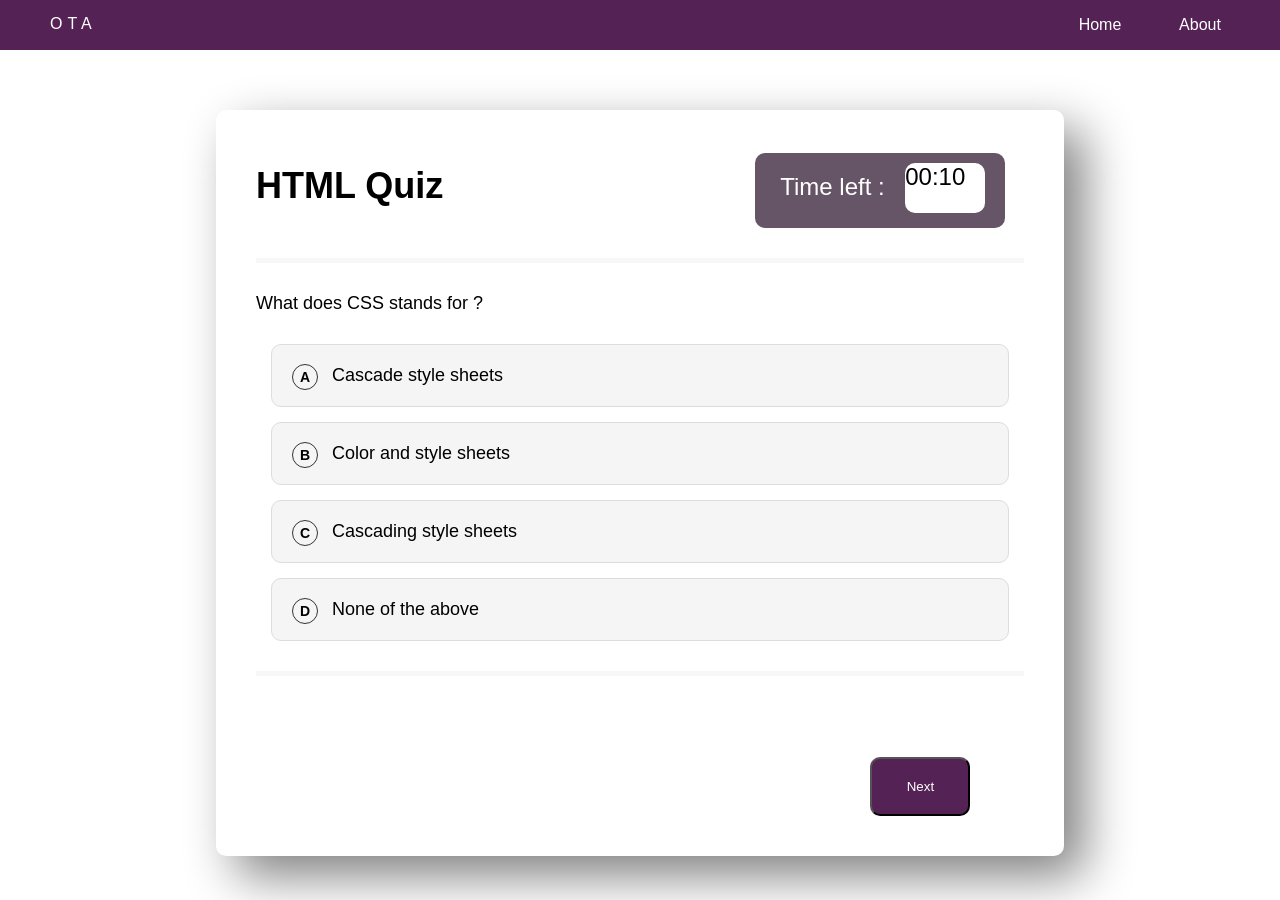
<file: project/quize.html>
<!DOCTYPE html>
<html lang="en">
<head>
    <meta charset="UTF-8">
    <meta name="viewport" content="width=device-width, initial-scale=1.0">
    <title>Answer Reslut </title>
    <link rel="icon" href="/masterMinds_OTA/img/icologo.ico">


    <style> 








         * {
            margin: 0px;


        }
        body {
          background-image: url("https://images.unsplash.com/photo-1542435503-956c469947f6?ixlib=rb-1.2.1&ixid=MnwxMjA3fDB8MHxwaG90by1wYWdlfHx8fGVufDB8fHx8&auto=format&fit=crop&w=1000&q=80");
          background-repeat:no-repeat;
          background-size:cover;
        }

        .burger {
            display: none;
            color: white;
            cursor: pointer;
        }

        .nav {
            display: flex;
            justify-content: space-between;
            padding-right: 30px;
            align-items: center;
            background-color: #525;
            height: 50px;
        }

        .nav .logo {
            color: white;
            font-family: 'Raleway', sans-serif;
            letter-spacing: 5px;
            width: 150px;
            height: 30px;
            /* display: flex;
            justify-content: center;
            align-items: center; */
            background-color: #525;
            margin-top: 40px;
            margin-left:50px;
            font-size:medium;


        }


        .nav .items {
            align-items: center;
            flex-direction: line;
            display: flex;
            justify-content: space-around;
        }

        .nav .item {
            width: 100px;
            height: 50px;
            text-align: center;
            display: flex;
            justify-content: center;
            align-items: center;
            background-color: #525;
            transition: all .3s ease;
        }

        .nav .item:hover {
            background-color: #636;
            transition: all .3s ease;
        }


        .item a {
            text-decoration: none;
            color: white;
            font-family: 'Raleway', sans-serif;
        }

        @media (max-width: 600px) {
            .nav .items {
                transform: translateX(100%);
                display: flex;
                align-items: center;
                justify-content: space-around;
                flex-direction: column;
                position: absolute;
                top: 50px;
                right: 0px;
                height: 70px;
                width: 100px;
                transition: all .3s ease;
            }

            .items .item {
                width: 100%;
                height: 100%;
            }

            .burger {
                display: block;
            }

        }

        #menu_btn {
            font-family: 'Raleway', sans-serif;

        }


        @media (min-width: 600px) {
            .nav .items {
                transform: translateX(0%) !important;

            }


        }

    /* ///////////////////////////////quiz/////////////////////////// */
 .quiz {
width: 60%;
height: 40%;
padding-left: 40px;
padding-right: 40px;
border-radius: 10px;
box-shadow: 20px 20px 50px grey;
margin-top: 60px;
padding-top:25px;
padding-bottom: 10px;
background-color: white;


  }

  .hr {
      border: none;
      background-color: rgba(126, 126, 126, 0.063);
      height: 5px;
  }

  .timer{
      background-color:#656;
      width: 250px;
      height: 75px;
      border-radius: 10px;
      margin-left: 65%;
      margin-top: -7%;
      position: relative;

  
  }
  .timer div{
      position: absolute;
      top: -10px;
      left: 25px;
      font-size:x-large;
      color: white;
     

  }



#time{
    width:80px;
    height:50px;
    background-color: white;
    position: absolute;
    left: 60%;
    top: -20px;
    border-radius: 10px;
    color:black;

}
#second {
  padding-left: 10px;
  padding-top: 10px;
}




  div {
	margin:30px auto;
	font-size:18px;
	font-family:sans-serif;
   
}
h3 {
	padding:20px;
	font-size:22px;
	margin-bottom:0;
	font-family:sans-serif;
}
ol {
	counter-reset:li; /* Initiate a counter */
	margin:0 0 20px 0;
	padding:0;
	list-style-type:none;
	font-size:18px;
	font-family:Sans-serif;
}
ol li {
	position:relative;
	border:1px solid #DDD;
	background:#F5F5F5;
	-webkit-transition: all 0.2s;
	transition: all 0.2s;
    margin:15px;
    border-radius: 10px;
}
ol li:before {
	position:absolute;
	top:50%;
	left:20px;
	margin-top:-12px;
	text-align:center;
	font-size:14px;
	line-height:24px;
	width:24px;
	height:24px;
	font-weight:bold;
	border:1px solid #333;
	border-radius:30px;
	content:counter(li, upper-alpha); /* Use the counter as content */
	counter-increment:li; /* Increment the counter by 1 */
	-webkit-transition: all 0.2s;
	transition: all 0.2s;
}
label {
	display:block;
	padding:20px 20px 20px 60px;
	cursor:pointer;
}
 ol li:hover {
	background:#DDD;
}
ol li.chosen {
	background:#DDD;
	border:1px solid #DDD;
}
ol li.chosen:before {
	color:#FFF;
	background:#DDD;
	border:1px solid #DDD;
}
input {
	position:absolute;
	top:-9999px;
	left:-9999px;
}
.btn {
	display:inline-block;
	padding:20px 25px;
	color:#FFF;
    background-color:#525 ;
    border-radius:10px;
    margin-left: 80%;
    width:100px;
    text-align: center;

	
}

.btn:hover {
    background-color:#636 ;

}

#Qnumber{
    position:absolute;
	top: 100%;
    left:25%;
 
}
/* //////////////////////////////footer//////////////////////////////////// */


        
    </style>

</head>
<body>
    <!-- //////////////////////navbar///////////////////////////////////// -->
    <nav class="nav">
        <div class='logo'>
          OTA
        </div>
        <ul id="menu" class="items">
          <li class="item"><a href="#">Home</a></li>
          <li class="item"><a href="#">About</a></li>  
        </ul>
        <span id="menu_btn" class="material-icons burger">Menu</apan>
      </nav>
      
    <!-- //////////////////////////////////////////////////////////////////// -->
    <div id="quiz" class="quiz">
        <div id="quizhead" class="quizhead">
            <h1> HTML Quiz </h1>
            <div id="timer" class="timer">
                <div> Time left :</div>
                <div id="time" class="countdown">00:10 </div>

            </div>
            <hr class="hr">

        </div>
        <!-- <div class="time_line"></div> -->


        <section>
            <div class="que_text" id="que_text">
                <!-- Here I've inserted question from JavaScript -->
            </div>
             <div class="option_list" id="option_list">
                <!-- <button id="option1"></button><br>
                <button  id="option2"></button><br>
                <button  id="option3"></button><br>
                <button  id="option4"></button><br>
                 -->
                <!-- Here I've inserted options from JavaScript -->
           
            <ol >
                <li ><label   id='option1' for='item1'><input type='radio' name='item'></label></li>
                <li><label  id='option2' for='item2'><input type='radio' name='item'></label></li>
                <li><label  id='option3' for='item3'><input type='radio' name='item'></label></li>
                <li><label  id='option4' for='item4'><input type='radio' name='item'></label></li>
            </ol> 

             </div>
        </section>
   <div>
        <!-- <h3 id="que">Which of the following is the leading cause of planar fascitis?</h3> -->


    <div class="total_que">
        <!-- Here I've inserted Question Count Number from JavaScript -->
    </div>
</footer>
    <hr class="hr">
    <div id="total" class="next">
        <br>
        
        <!-- <span id="Qnumber">  of 5 Questiones</span> -->
        <div id="box" class="box"><button class="btn btn-next" id="next" onclick="nextq()">Next</button> </div>

    </div>
        
    </div>
</div>
    <!-- ///////////////////////////////////////////////////////////////////////// -->
 
  
</body>

<script>
// const menu_btn = document.querySelector("#menu_btn");
// const menu = document.querySelector("#menu");
// menu_btn.addEventListener('click',()=>{
//   if(menu.style.transform == "translateX(100%)"){
//     menu.style.transform = "translateX(0%)";
//   }else{
//     menu.style.transform = "translateX(100%)"
//   }
// });
'use strict';

const quiz_box = document.getElementById("quiz");
let que_count = 0;

function startTimer(duration, view_date) {
  var countdown = duration, minutes, seconds;
  setInterval(function () {
      minutes = parseInt(countdown / 60, 10);
      seconds = parseInt(countdown % 60, 10);

      minutes = minutes < 10 ? "0" + minutes : minutes;
      seconds = seconds < 10 ? "0" + seconds : seconds;

      view_date.textContent = minutes + ":" + seconds;

      if (--countdown < 0) {
          // countdown = duration;
          window.location="./show.html"

      }
  }, 1000);
}

window.onload = function () {
  var minutesOfFive = 10*1,
      view_date = document.querySelector('#time');
   
  startTimer(minutesOfFive, view_date);
};



let cquestions = [
    {
    numb: 1,
    question: "What does CSS stands for ?",
    answer: "Cascading style sheets",
    options: [
      "Cascade style sheets",
      "Color and style sheets",
      "Cascading style sheets",
      "None of the above"
    ]
  },
    {
    numb: 2,
    question: "Which of the following is the correct syntax for referring the external style sheet?",
    answer: `"<link rel="stylesheet" type="text/css" href="example.css">"`,
    options: [
      `"<style src = example.css>"`,
     ` "<style src = "example.css" >"`,
     ` "<stylesheet> example.css </stylesheet>"`,
      `"<link rel="stylesheet" type="text/css" href="example.css">"`,
    ]
  },
    {
    numb: 3,
    question: "Which of the following CSS property is used to set the background image of an element?",
    answer: "background-image",
    options: [
      "background-attachment",
      "background-image",
      "background-color",
      "None of the above"
    ]
  },
    {
    numb: 4,
    question: "Which of the following is the correct syntax to display the hyperlinks without any underline?",
    answer: "a {text-decoration : none;}",
    options: [
      "a {text-decoration : underline;}",
      "a {decoration : no-underline;}",
      " a {text-decoration : none;}",
      "None of the above"
    ]
  },
    {
    numb: 5,
    question: `" How to select the elements with the class name "example"?"`,
    answer: ".example",
    options: [
      "example",
      "#example",
      ".example",
      "Class example"
    ]
  },
]

let counter=0;

function startquiz(){
  quebody( cquestions[0] )

  
}

function quebody( x ){
  document.getElementById("que_text").innerHTML=  x.question;
  document.getElementById("option1").innerHTML= x. options[0];
  document.getElementById("option2").innerHTML= x. options[1];
  document.getElementById("option3").innerHTML= x. options[2];
  document.getElementById("option4").innerHTML= x. options[3];



}
startquiz()

let i=0;
function showque() {
  if (i==cquestions.length-1 ){  
    
    document.getElementById("next").innerHTML="Submit";
    window.location="./show.html"
}
else {
i++;
quebody(cquestions[i]);
console.log(quebody(cquestions[i]));
}
}

function correctque(x){
  if(x==cquestions[i].answer){

    alert("correct")
    

    counter++;

  }

  showque();

}

function nextq(){

  correctque()

  // document.getElementById("next").disabled=true;

  

}
</script>
</html>
</file>
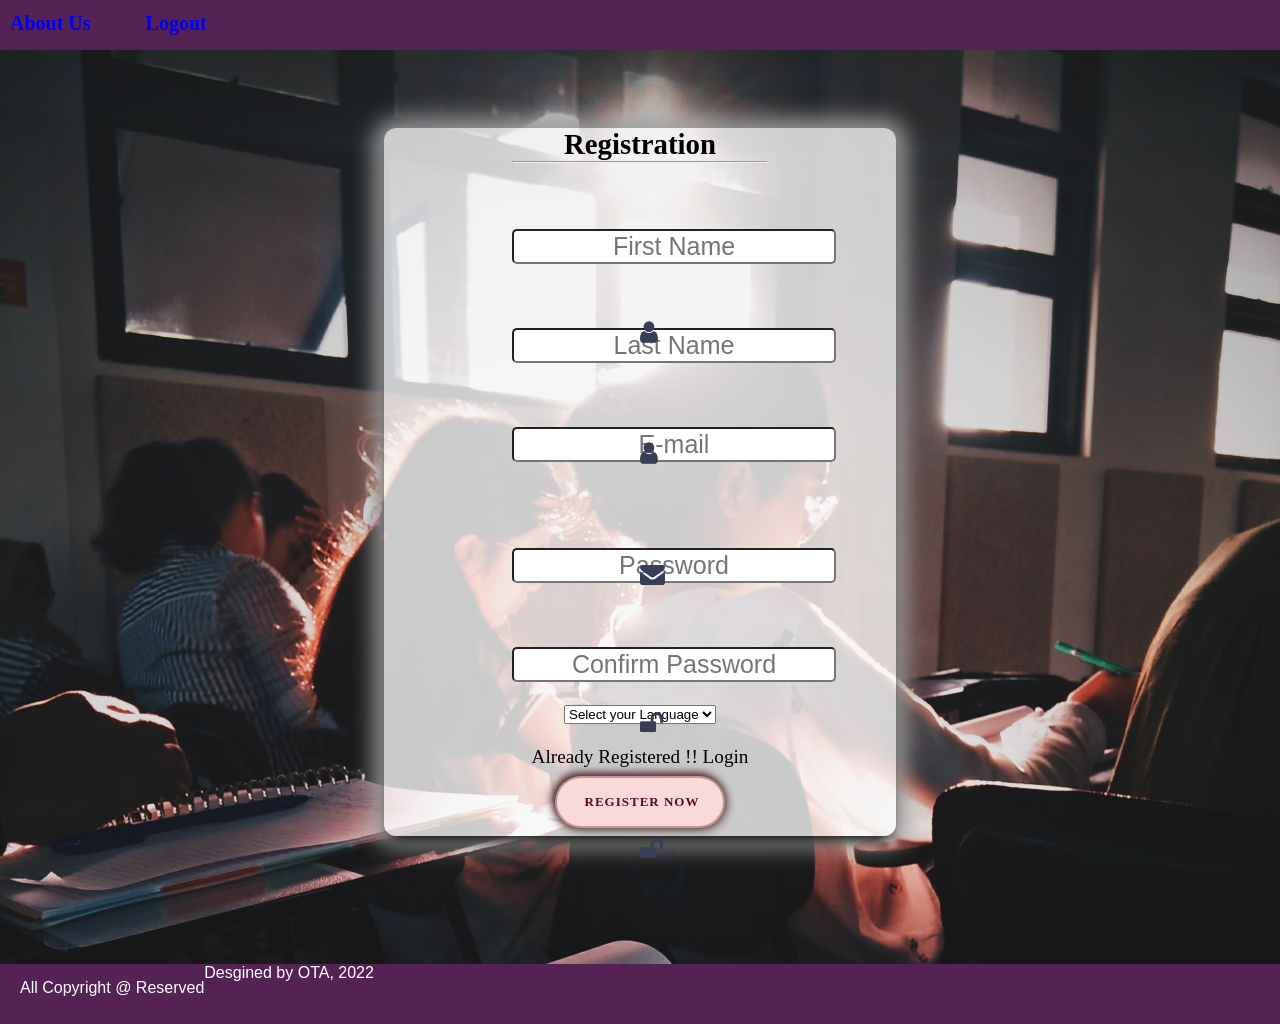
<file: project/sing in .html>
<!DOCTYPE html>
<html lang="en">

<head>
    <meta charset="UTF-8">
    <meta http-equiv="X-UA-Compatible" content="IE=edge">
    <meta name="viewport" content="width=device-width, initial-scale=1.0">
    <link rel="stylesheet" href="https://cdnjs.cloudflare.com/ajax/libs/font-awesome/4.7.0/css/font-awesome.min.css">
    <link rel="stylesheet" href="./pro.css">
    <!-- <link rel="icon" href="masterMinds_OTA/img/icologo.ico"> -->
    <title>Registration</title>
    

</head>

<body>
       <!-- Registration  -->
    <div class="outterContainer " id="Container">
        <header class="f-w">
            <div class="headd">
                <div class="hd">
                    <nav class="t-nav bg f-w">
                        <!-- <img src="masterMinds_OTA/img/logo.png" alt="logo" class="logo" style="top:-10px"/> -->
                        <div id="link" class="link">
                            <a href="masterMinds_OTA/pages/aboutUs.html">About Us</a>
                            <a href="#" disabled>Logout</a>     <!---  no logout in reg. page-->
                        </div>
                    </nav>
                </div>
            </div>
        </header>

        <div id="error"></div>
        <form id="regForm" method="post">
            <div class="innerContainer">
                <h2>Registration</h2>
                <hr><br>
                <div class="input-set">
                    <!--   first name -->
                    <!-- <label for="fname">First Name</label> -->
                    <div id="input-info">
                    <span><i class="fa fa-user" aria-hidden="true" style="top:35.5%;"></i></span><br><br>
                    <input type="text" class="fname" id="fname" name="fname" placeholder="First Name" required></i><br>
                    <small id="ufname"></small>
                    </div>
                    <!--   last name -->
                    <!-- <label for="lname">Last Name</label> -->
                    <div id="input-info">
                    <span><i class="fa fa-user" aria-hidden="true" style="top:49%;"></i></span><br><br>
                    <input class="lname" type="text" id="lname" name="lname" placeholder="Last Name" required><br>
                    <small id="ulname"></small>
                </div>

                    <!-- email-->
                    <!-- <label for="email">E-mail</label> -->
                    <div id="input-info">
                    <span><i class="fa fa-envelope" aria-hidden="true" style="top:62.4%;"></i></span><br><br>
                    <input class="email" type="text" id="email" name="email" placeholder="E-mail" required>
                    <small id="umail"></small>
                    <br>
                </div>

                    <!--Password -->
                    <!-- <label for="Password">Password</label> -->
                    <div id="input-info">
                    <span><i class="fa fa-unlock" aria-hidden="true" style="top:79%;"></i></span><br><br>
                    <input class="pass" id="pass" type="password" name="password" placeholder="Password" required><br>
                    <small id="ups1"></small>
                </div>
                    <!--   confirm Password-->
                    <!-- <label for="confirm"> Confirm Password</label> -->
                    <div id="input-info">
                    <span><i class="fa fa-unlock" aria-hidden="true" style="top:93%;"></i></span><br><br>
                    <input class="conpass" type="password" id="conpass" name="conpass" placeholder="Confirm Password" required><br>
                    <small  id="ups2"></small>
                    </div>
                    <select name="front-end" id="front" class="front">
                        <option value="" disabled selected>Select your Language</option>
                        <option value="html">HTML</option>
                        <option value="css">CSS</option>
                        <option value="js"> Javascript </option>
    
                    </select><br><br>

                    
                        <span> Already Registered !! <a href="./login obada.html">Login</a></span>
                    
                    <!--      button registr--> <!--onclick="startReg()" onclick="addData()"--->
                    <button id="reg-btn" class="reg-btn" type="submit" value="Submit" > Register now </button>
                </div>
                <!--   End Conrainer  -->
            </div>
            <!-- End Form -->
        </form>  </div>
        <footer>
            <div id="footer" class="footer">
               <P id="pf" class="pf">  All Copyright @ Reserved   </P>
               <P id="ota" class="otar">  Desgined by OTA, 2022 </P>

            </div>
        </footer>
  
</body>
<script>



'use strict'
const regisform = document.getElementById("regForm");
let fname = document.getElementById("fname"); 
let lname = document.getElementById("lname"); 
let email = document.getElementById("email"); 
let pass   = document.getElementById("pass"); 
let conpass = document.getElementById("conpass");
let fnameMsg=document.getElementById("ufname");
let lnameMsg=document.getElementById("ulname");
let mailMsg=document.getElementById("umail");
let psMsg=document.getElementById("ups1");
let ps2Msg=document.getElementById("ups2");

let info=[];

function LocalStorageFrom(){
    let ureg=JSON.stringify(info);
    localStorage.setItem('Data',ureg); 
    console.log(ureg);
}
// /*************************************************************** */
function User(fname, lname,email, password, spassword){
    this.fname=fname;
    this.lname=lname;
    this.email=email;
    this.password=password;
    this.spassword=spassword;
    this.ufname=ufname(fname);
    this.ulname=ulname(lname);
    this.mail=mail(email);
    this.checkPassword=checkPassword(password,spassword);
   

    // console.log(fname, lname,email, pass, conpass);
    // startReg()
    info.push(fname, lname,email, password, spassword)
    LocalStorageFrom();
    // console.log(userreg);
    
    }
    /************************************************/
var regName = /^[A-Za-z]+$/; 
function ufname(fname){
let out;
       // for user name
if(regName.test(fname)){
    console.log('correct fnam');
    out=fname;
    return out;
   }
else {
    fnameMsg.textContent="Invalid First name given, required only characters";
}}
/****************************/ 
function ulname(lname){
    let outl;
    // var regName = /^[A-Za-z]+$/;        // for user name
    if(regName.test(lname)){
        console.log('correct last');
        outl=lname;
        return outl;
       }
    else {
        lnameMsg.textContent="Invalid Last name given, required only characters";
    }}
/**********************/ 
function mail(email){
    let out3;
 var filter = /^([a-zA-Z0-9_\.\-])+\@(([a-zA-Z0-9\-])+\.)+([a-zA-Z0-9]{2,4})+$/; // for email
    if(!filter.test(email)){
        console.log('correct @');
        out3=email;
        return out3;
       }
    else {
        mailMsg.textContent="Invalid email given, missing @";
    }}
/*************************** */
/*To check from password */
function checkPassword(password,spassword){
    let regex=/^(?=.*[a-z])(?=.*[A-Z])(?=(.*[\d]){2,})[A-Za-z\d?]{8,32}$/;
    let num=/[\d]{2,}/;
    let capital=/[A-Z]/;
    let symboles=/[#$@!%&*?]/;
    if ((regex.test(password))&& (regex.test(spassword))){ //To check from 2 passwords syntax
        psMsg.textContent= 'password syntax is Incorrect';
        
    }
    else if((!capital.test(password[0])) && (!capital.test(spassword[0]))){ //To check from the first letter
        psMsg.textContent= 'Incorrect! password must be capital.';
    }
    else if((!num.test(password))&&(!num.test(spassword))){
        console.log('You password must contain 2 numbers at least');
         psMsg.textContent= 'You password must contain 2 numbers at least';
    }
    else if((!symboles.test(password)) && !symboles.test(spassword)){
        console.log('You password must contain  at least 1 character');
         psMsg.textContent= 'You password must contain  at least 1 character';
    }
    else if((password===spassword) &&(password.length>=8 && password.length<=32) &&(spassword.length>=8 && spassword.length<=32)){
        console.log('password syntax is correct');
    }else{
        ps2Msg.textContent= `Passwords don't match`;
    }
}
/********************************** */
regisform.addEventListener("submit", checking);
function checking(event) {
event.preventDefault();

let fname = event.target.fname.value;
let lname = event.target.lname.value;
let email = event.target.email.value;
let password = event.target.pass.value;
let spassword = event.target.conpass.value;
console.log(fname);
console.log(lname);
console.log(email);
console.log(password);
console.log(spassword);

// Redirecting to login page.
new User(fname, lname,email, password, spassword);
window.location.href = "./login obada.html"; 
}  
checking();

// /**********************************************************  */


// function storeInLocalStorage() {
//  let stringArray = JSON.stringify(info);
//  localStorage.setItem("data", stringArray);
// }

// function callFromLocalStorage() {
//  let dataObj = localStorage.getItem("data");
//  let infoArr = JSON.parse(dataObj);
// }



// callFromLocalStorage();







/****************************/

// 'use strict'
//     const regisform = document.getElementById("regForm");
//     let fname = document.getElementById("fname").value; 
//     let lname = document.getElementById("lname").value; 
//     let email = document.getElementById("email"); 
//     let pass   = document.getElementById("pass").value; 
//     let conpass = document.getElementById("conpass");
//     let fnameMsg=document.getElementById("ufname");
//     let lnameMsg=document.getElementById("ulname");
//     let mailMsg=document.getElementById("umail");
//     let psMsg=document.getElementById("ups1");
//     let ps2Msg=document.getElementById("ups2");
    
//     let info=[];
    
//     function storeInLocalStorage(){
//         let ureg=JSON.stringify(info);
//         localStorage.setItem('Data',ureg); 
//     }
//     // /*************************************************************** */
//     function userreg(fname, lname,email, password, conpass){
//         this.fname=fname;
//         this.lname=lname;
//         this.email=email;
//         this.password=password;
//         this.conpass=conpass;
//         this.ufname=ufname(fname);
//         this.ulname=ulname(lname);
//         this.mail=mail(email);
//         this.checkPassword=checkPassword(password,conpass);
       
    
//         // console.log(fname, lname,email, pass, conpass);
//         // startReg()
//         info.push(fname, lname,email, password, conpass)
//         storeInLocalStorage();
//         // console.log(userreg);
        
//         }
//         /************************************************/
//     var regName = /^[A-Za-z]+$/; 
//     function ufname(fname){
//     let out;
//            // for user name
//     if(regName.test(fname)){
//        console.log("valid");
//         out=fname;
//         return out;
//        }
//     else {
//         fnameMsg.textContent="Invalid First name given, required only characters";
//     }}
//     /****************************/ 
//     function ulname(lname){
//         let outl;
//         // var regName = /^[A-Za-z]+$/;        // for user name
//         if(regName.test(lname)){
//             console.log('correct');
//             outl=lname;
//             return outl;
//            }
//         else {
//             lnameMsg.textContent="Invalid Last name given, required only characters";
//         }}
//     /**********************/ 
//     function mail(email){
//         let out3;
//      var filter = /^([a-zA-Z0-9_\.\-])+\@(([a-zA-Z0-9\-])+\.)+([a-zA-Z0-9]{2,4})+$/; // for email
//         if(filter.test(email)){
//             console.log('correct email');
//             out3=email;
//             return out3;
//            }
//         else {
//             mailMsg.textContent="Invalid email; missing @";
//         }}
        
//     /*************************** */
//     /*To check from password */
//     function checkPassword(password,conpass){
//         let regex=/^(?=.*[a-z])(?=.*[A-Z])(?=(.*[\d]){2,})[A-Za-z\d?]{8,20}$/;
//         let num=/[\d]{2}/;
//         let capital=/[A-Z]/;
//         let symboles=/[#$@!%&*?]/;
//         if ((regex.test(password))&& (regex.test(conpass))){ //To check from 2 passwords syntax
//             psMsg.textContent= 'password syntax is Incorrect'; 
//         }
//         else if((!capital.test(password[0])) && (!capital.test(conpass[0]))){ //To check from the first letter
//             psMsg.textContent= 'Incorrect! password must be capital.';
//         }
//         else if((!num.test(password))&&(!num.test(conpass))){
//             console.log('You password must contain 2 numbers at least');
//              psMsg.textContent= 'You password must contain 2 numbers at least';
//         }
//         else if((!symboles.test(password)) && !symboles.test(conpass)){
//             console.log('You password must contain  at least 1 symbole');
//              psMsg.textContent= 'You password must contain  at least 1 symbole';
//         }
//         else if((password===conpass) &&(password.length>=8 && password.length<=20) &&(conpass.length>=8 && conpass.length<=20)){      
//             console.log( 'Passwords match');
//         }else{
//             console.log(`Passwords don't match or the length is more than 8 or less than 20`);
//             ps2Msg.textContent= `Passwords don't match or the length is incorrect (length must be 8 to 20)`;
          
//         } 
//     } 
//     //  window.location="../pages/login.html" 
//     /********************************** */
//     regisform.addEventListener("submit", checking);
//     function checking(event) {
//     event.preventDefault();
    
//     let fname = event.target.fname.value;
//     let lname = event.target.lname.value;
//     let email = event.target.email.value;
//     let password = event.target.password.value;
//     let conpass = event.target.conpass.value;
//     console.log(fname);
//     console.log(lname);
//     console.log(email);
//     console.log(password);
//     console.log(conpass);
    
//     new userreg (fname, lname,email, password, conpass); 
    
//     let fnam = document.getElementById("fname"); 
//         let pass   = document.getElementById("pass"); 
//     localStorage.getItem("userFname", fnam);
//     localStorage.getItem("userPasss", pass);
    
//     localStorage.userFname=fname;
//     localStorage.userPasss=pass;
//     // Redirecting to login page. 
    
//     window.location.href = "./login obada.html"; 
//     }  
//     checking();
//     // /**********************************************************  */
    
//     // function addData(){
//     //    
    //  }
    </script>
</html>
</file>
<file: practice2/practice2.css>
.parent1{
display: flex;
flex-direction: row;
margin: 20px;
justify-content: center;

}
.parent2
{
  display: flex;
  flex-direction: row;
margin: 20px;
justify-content: center;
}




.image{
position: relative;
width: 480px;
 
}
.image__img{
display: block;
width: 100%;
border-radius: 50%;
}
.image__overlay{

    position: absolute;
    top: 0;
    left: 0;
    width: 100%;
    height: 100%;
    background-color:rgba(0,0,0,0.6) ;
    color: aqua;
    display: flex;
    flex-direction: column;
    justify-content: center;
  opacity: 0;
  transition:0.2s ;
  border-radius: 50%;

}
.image__overlay:hover{
opacity: 1;

/* ,,,,,,,,,,,,,,,,,,,,,,,,,,,,,,,,,1111111111111111111,,,,,,,,,,,,,,,,,,,,,,,,,,,,,,,,,,,,,, */

}
.image__img2{
display: block;
width: 100%;
clip-path: polygon(25% 0%, 75% 0%, 100% 50%, 75% 100%, 25% 100%, 0% 50%);

}
.image__overlay2{

  position: absolute;
  top: 0;
  left: 0;
  width: 100%;
  height: 100%;
  background-color:rgba(0,0,0,0.6) ;
  color: aqua;
  display: flex;
  flex-direction: column;
  justify-content: center;
opacity: 0;
transition:0.2s ;
clip-path: polygon(25% 0%, 75% 0%, 100% 50%, 75% 100%, 25% 100%, 0% 50%);


}
.image__overlay2:hover{
  opacity: 1;


/* nnnnnnnnnnnnnnnnnnnnnnnnnnnnnnnnnnnnnnnnnnnnnn */

.image__img3{
  display: block;
  width: 100%;
  clip-path: polygon(25% 0%, 75% 0%, 100% 50%, 75% 100%, 25% 100%, 0% 50%);
  
  }
  
  .image__overlay3{
  
    position: absolute;
    top: 0;
    left: 0;
    width: 100%;
    height: 100%;
    background-color:rgba(0,0,0,0.6) ;
    color: aqua;
    display: flex;
    flex-direction: column;
    justify-content: center;
  opacity: 0;
  transition:0.2s ;
  clip-path: polygon(25% 0%, 75% 0%, 100% 50%, 75% 100%, 25% 100%, 0% 50%);
  
  
  }
  .image__overlay3:hover{
    opacity: 1;
  }
</file>
<file: practice3/practice.css>
body{
    background-image: url(../practice2/img/og-default-image.jpeg);
background-repeat: no-repeat;


}
img{
border-radius: 50%;


}
body{
padding-left: 10%;

}

img:hover{
opacity: 0;

}
</file>
<file: project/pro.css>
* {box-sizing: border-box;}

body{background:  url("./img/yustinus-tjiuwanda-BCBGahg0MH0-unsplash.jpg");
    background-size: cover;
}

/*************************         registar*/  
* { margin: 0px;}
        
        .outterContainer {
            display: grid;
            grid-template-columns: 50%;
            justify-content: center;
            align-items: center;
            width: 40%;
            /* height: 100%; */
            font-size: larger;
            text-align: center;
            margin: 10% 30%;
            background: rgba(255, 255, 255, 0.768);
            border-radius: 12px;
            box-shadow: 0px 10px 13px -7px #000000, 0px 1px 22px 10px #9b9a9a;
        }

        input {
            margin-bottom: 20px;
            font-size: 25px;
            text-align: center;
            border-radius: 5px;
            z-index: 1;
        }

        .f-w {
            width: 100%
        }

        .t-nav {
            display: flex;
            justify-content: space-between;
            font-size: 20px;
            font-weight: bold;
            width: 100%;height: 50px;
            color: #fff;
            position: fixed;
            top: 0;
            left: 0;
            padding-top: 12px;
            z-index: 3;
            background-color: #525;
        }

        .t-nav img{padding-top:-10%;
            
        }
        .input-info{position: relative;}

        .fa {font-size: 25px;
            position: absolute;
            color: #383E56;
            /* left: 41%;     linkedin  + github           */
            z-index: 2;
        }

        .t-nav div {
            padding-right: 20px;
        }

        .t-nav a {
            margin-right: 30px;
            padding:10px;
        }
 a{text-decoration: none;}
        a:visited {
            color: #fff;
        }

        nav a:hover {
            background:#6f4c5b7e;
            border-radius: 8px;
        }

        .logo {
            width: 60px;
            height: 60px;
            float: left;
            margin-top:-1%;
        }
        .logo:hover{box-shadow: 2px 2px 20px 2px #fff;border-radius: 30px;}
        .reg-btn {
        font-family: inherit;
        font-size: 13px;
        font-weight: bold;
        text-transform: uppercase;
        letter-spacing: 1px;
        color: #541212;
        background-color: #f9d9d9;
        border-style: solid;
        border-width: 2px 2px 2px 2px;
        border-color: rgba(79, 17, 17, 0.333);
        border-radius: 40px 40px 40px 40px;
        padding: 16px 24px 16px 28px;
        transition: 0.2s;
        box-shadow: -2px -2px 8px 1px #442020, 2px 2px 8px 1px rgba(60, 27, 24, 0.48);
        margin: 8px 0 ;
        }

.reg-btn:hover {
 color: #541212;
 background-color: #f9d9d9;
 box-shadow: -4px -4px 16px 1px #442020, 4px 4px 6px 1px rgba(60, 27, 24, 0.48);
}

.reg-btn:active {
 box-shadow: none;
}

.innerContainer span a {color:#000; z-index: index 4;top:30% }


.footer {
height: 60px;
width: 100%;
top:100%;
margin-bottom: 0;
 background-color: #525;
 color: white;
 font-family: 'Raleway', sans-serif;
left:10px;
display: flex;
}

.pf {padding-left: 20px;
          padding-top: 15px;}
.ota {padding:15px 45% 0 0}


@media  (max-width:428px){
    body{background-repeat: no-repeat;
    font-size: small;}
.outterContainer{margin-top: 30%;
width:80%;
margin-left:8%;}
input{width:98%; font-size: 18px;}
.fa{display:none}
.link {display: flex; flex-direction: row; font-size: 15px; padding-left: 20px;}
.logo{margin-top:-10px;}
} 
/******************************************************         about*/
.about-cont{ margin-top: 6%;}
.about-cont h1{ color:#525;
     font-weight: bolder;
      text-shadow: #fff 1px 0 10px;
      font-size: 50px;
      text-align: center;
      animation-name: ota;
      animation-duration: 4s;
      animation-iteration-count: infinite;
      cursor: zoom-in;}

      @keyframes ota {
        from{      text-shadow: #fff 10px 0 10px;
        }
        to {      text-shadow: #525 10px 0 10px;
        }
       
}
.info-box {
    display: grid;
    grid-template-columns:20% 50%;
    align-items: center;
    width: 40%;
    font-size: large;
    text-align: center;
    margin: 25px 30%;
    background: rgba(255, 255, 255, 0.644);
    /* border: #000 solid 2px; */
    border-radius: 12px;
    box-shadow: 0px 10px 13px -7px #000000, 0px 1px 22px 10px #9b9a9a;
}
.about-cont {
    width: 100%;
}
.team-pic {
    width: 100%;
    border-radius: 12px;
    padding:5px 3px 1px;
    margin-right: 600px;
}
.min-hei {height: 10%;}
.aya:hover{ background-color:#ff6b6b7e;}
.obada:hover{ background-color:#fdcb6f7d;} 
.tamara:hover{ background-color:#98d6e579;}
.fa{font-size: 25px;}

/*******************************************************/
</file>
